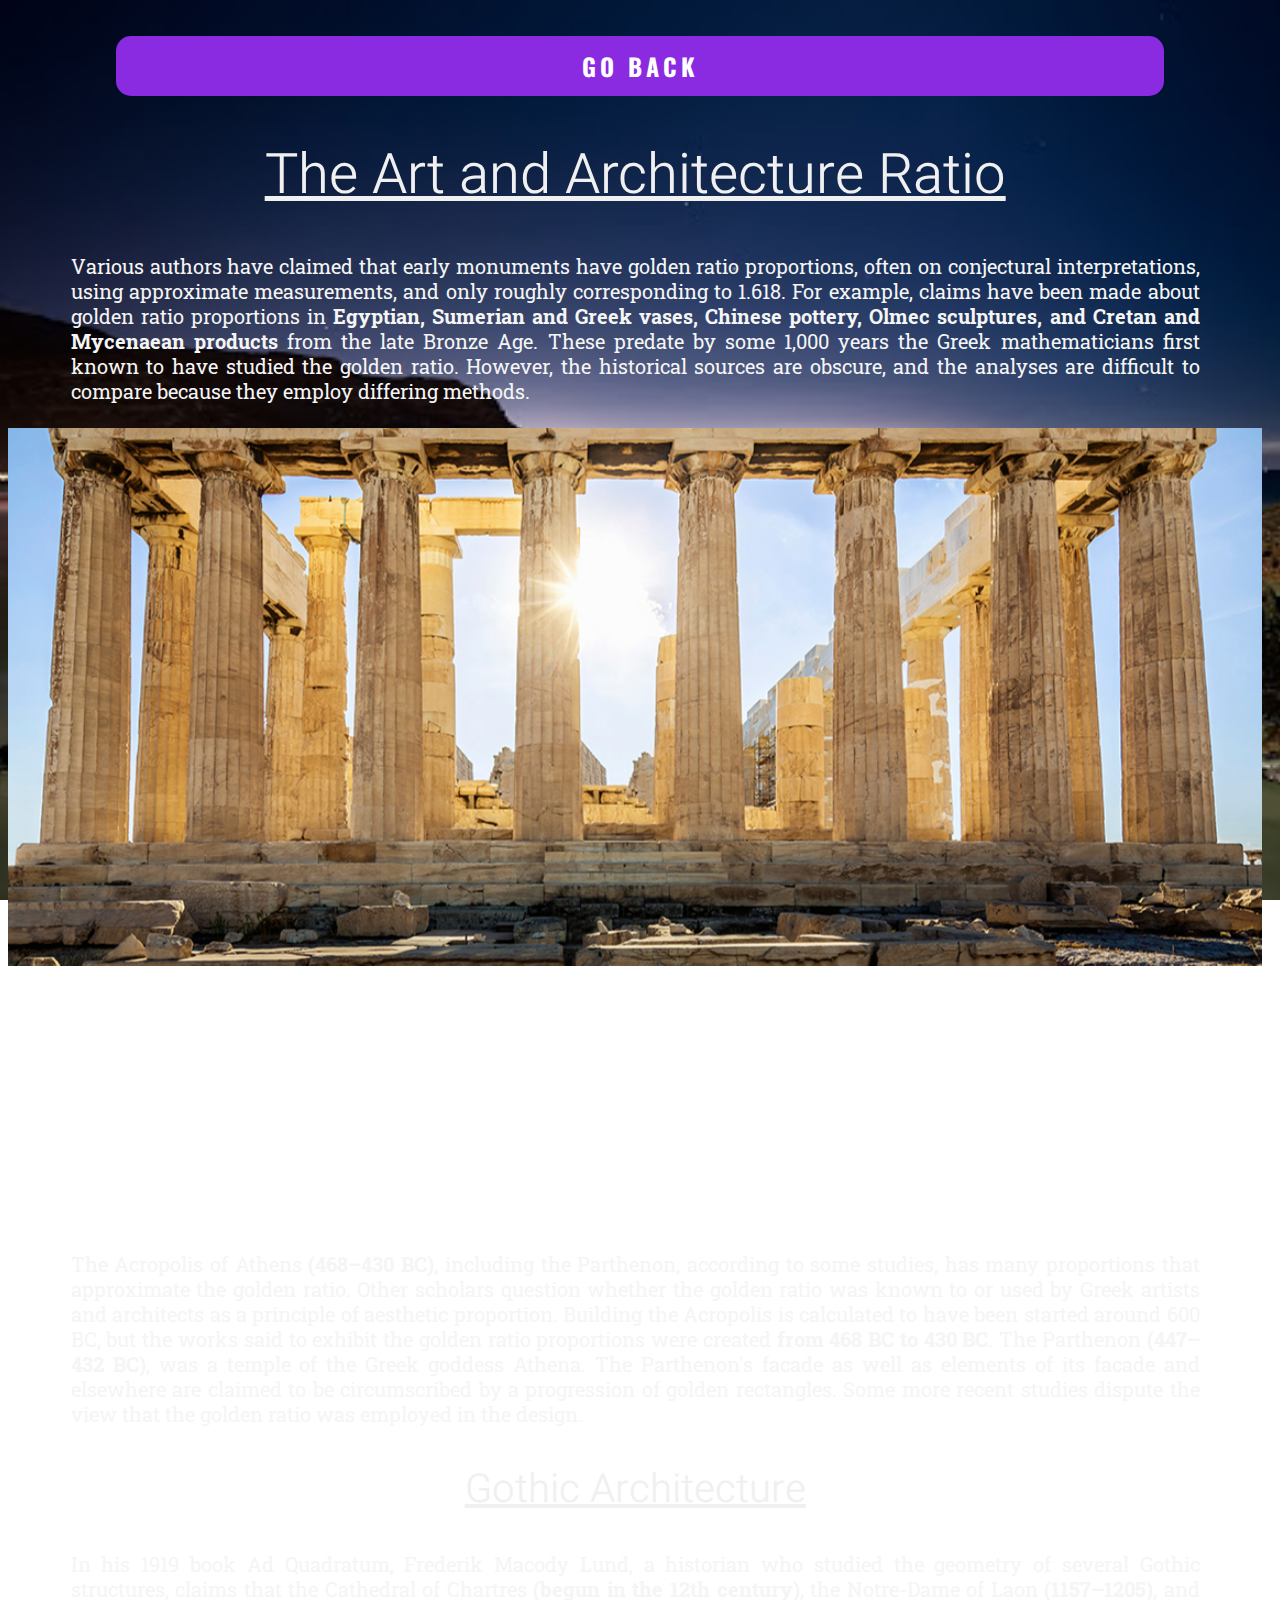
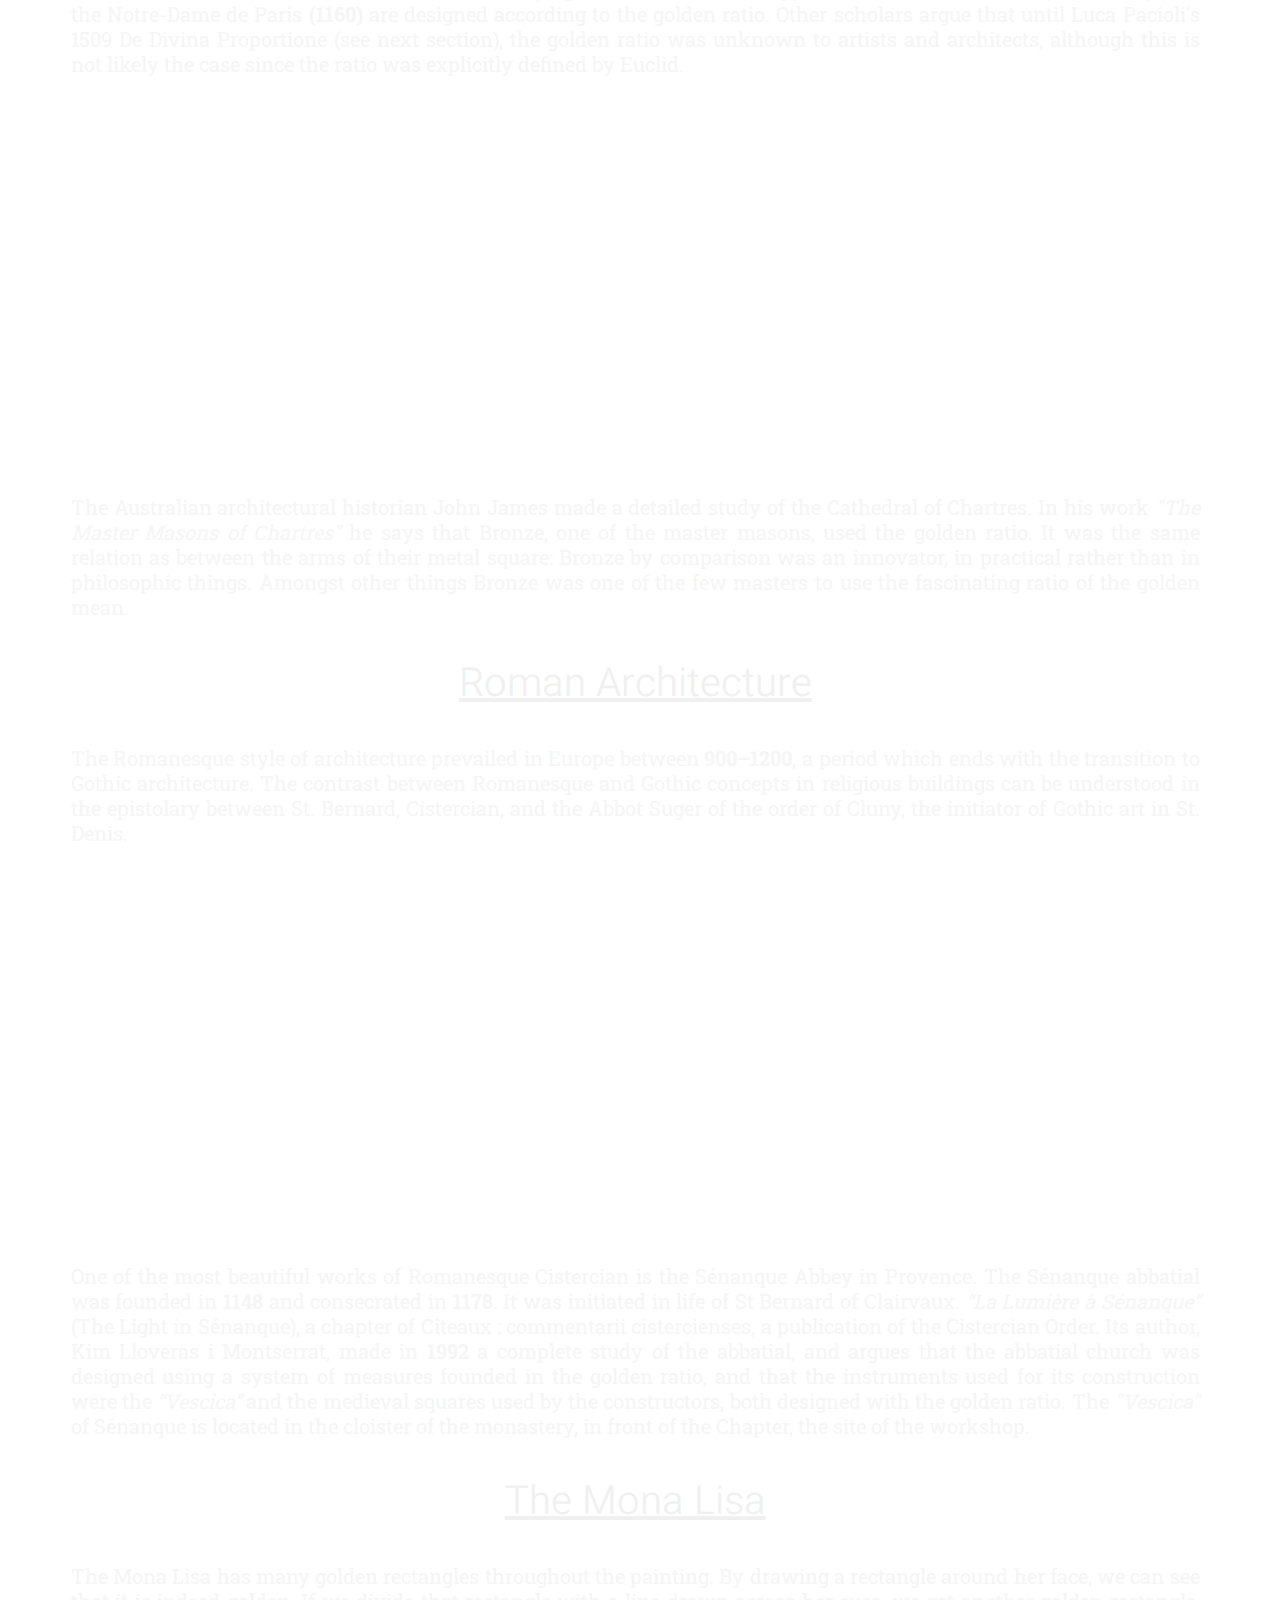
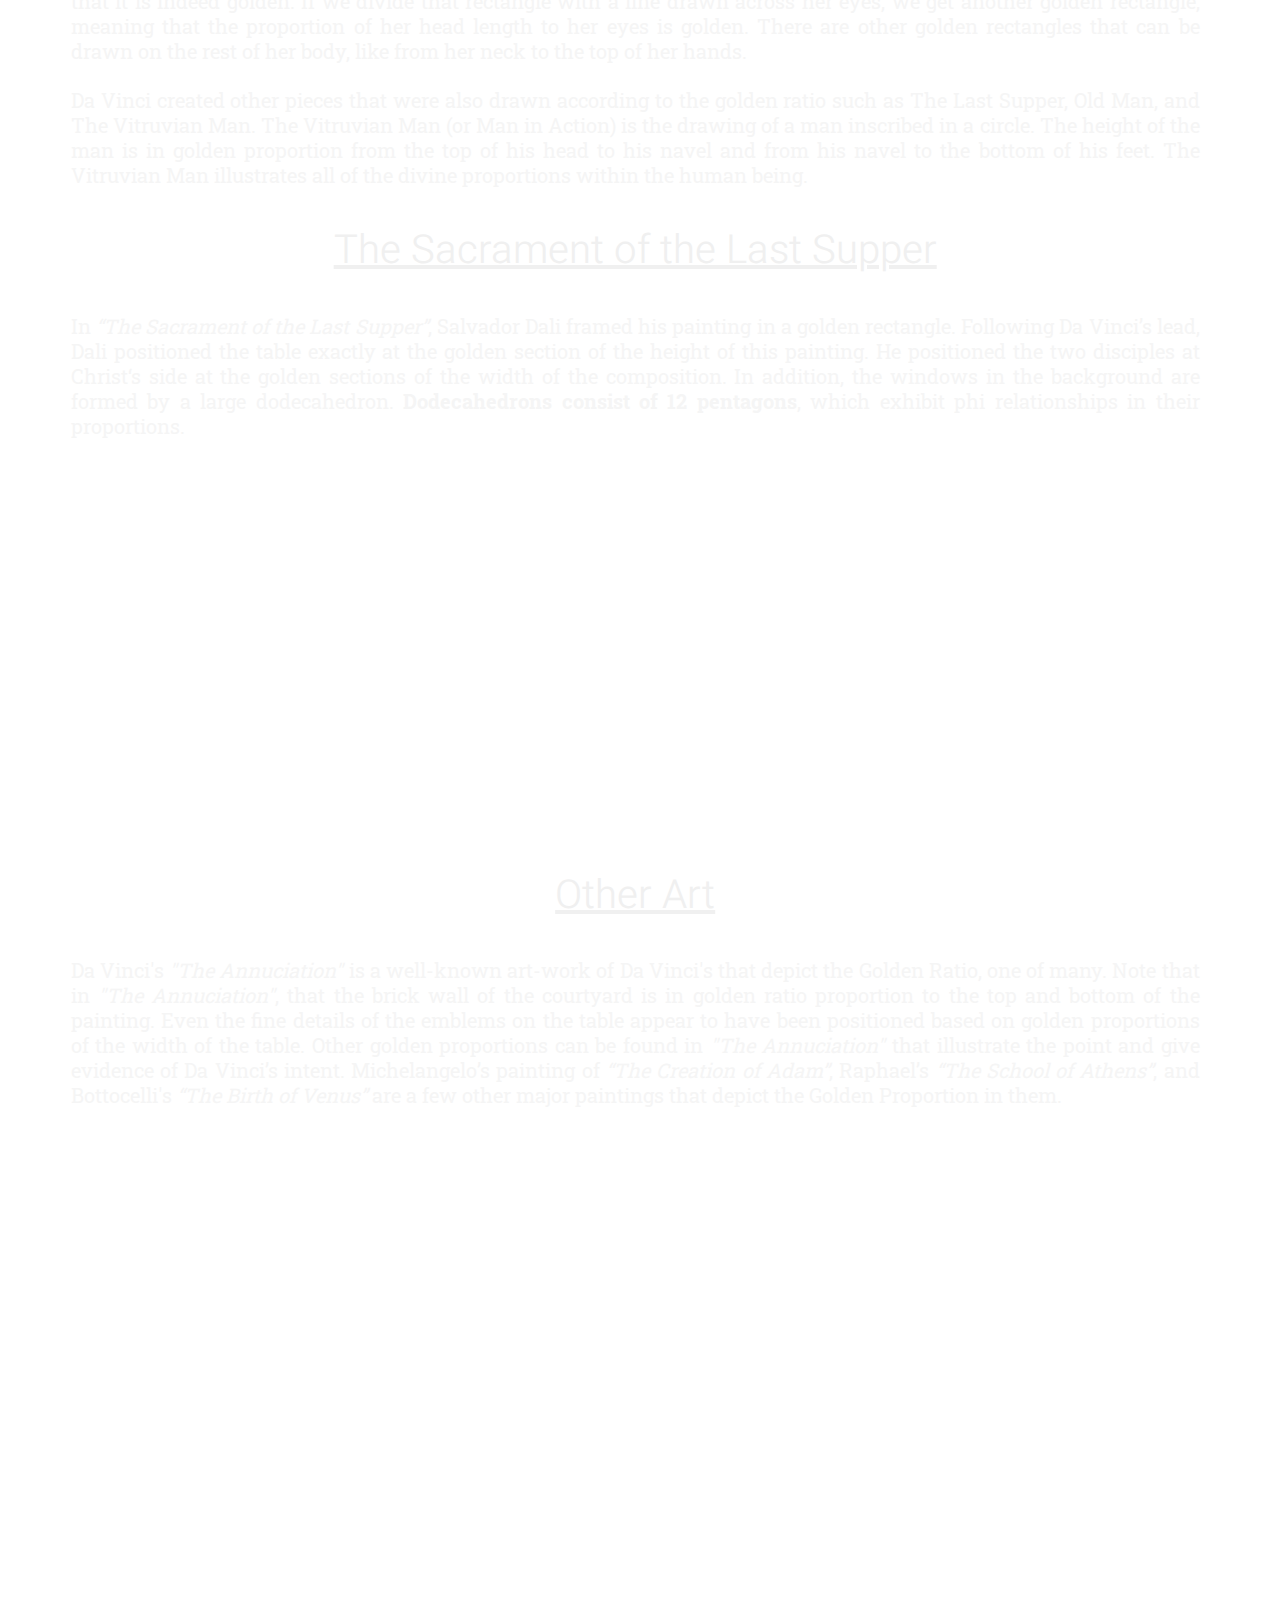
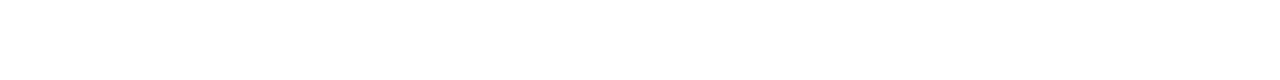
<file: the-art-arc-ratio/index.html>
<!DOCTYPE html>
<html lang="en">
<head>
    <meta charset="UTF-8">
    <meta http-equiv="X-UA-Compatible" content="IE=edge">
    <meta name="viewport" content="width=device-width, initial-scale=1.0">
    <meta name="description" content="golden ratio, phi, art, architecture">
    <title>The Art and Architecture Ratio</title>
    <!-- Importing fonts, linking Scripts and CSS, adding favicon -->
    <link rel="shortcut icon" href="favicon.ico">
    <link rel="stylesheet" href="style.css">
    <script src="https://ajax.googleapis.com/ajax/libs/jquery/1.11.0/jquery.min.js"></script>
    <script src="parallax.min.js"></script>

</head>

<body>
    <!-- GO BACK Button -->
    <a class="btn" href="javascript:window.history.back()">GO BACK</a>

    <!-- Section-1 -->
    <div class="container">
        <h1>The Art and Architecture Ratio</h1>
        <p>Various authors have claimed that early monuments have golden ratio proportions, often on conjectural interpretations, using approximate measurements, and only roughly corresponding to 1.618. For example, claims have been made about golden ratio proportions in <strong>Egyptian, Sumerian and Greek vases, Chinese pottery, Olmec sculptures, and Cretan and Mycenaean products</strong> from the late Bronze Age. These predate by some 1,000 years the Greek mathematicians first known to have studied the golden ratio. However, the historical sources are obscure, and the analyses are difficult to compare because they employ differing methods.</p>

        <!-- Parallax Effect 1 -->
        <div class="parallax-window" data-parallax="scroll" data-z-index="1" data-image-src="img/parthenon.jpg"></div>

        <p>The Acropolis of Athens <strong>(468–430 BC)</strong>, including the Parthenon, according to some studies, has many proportions that approximate the golden ratio. Other scholars question whether the golden ratio was known to or used by Greek artists and architects as a principle of aesthetic proportion. Building the Acropolis is calculated to have been started around 600 BC, but the works said to exhibit the golden ratio proportions were created <strong>from 468 BC to 430 BC</strong>. The Parthenon <strong>(447–432 BC)</strong>, was a temple of the Greek goddess Athena. The Parthenon's facade as well as elements of its facade and elsewhere are claimed to be circumscribed by a progression of golden rectangles. Some more recent studies dispute the view that the golden ratio was employed in the design.</p>
        
        <!-- Section-2 -->
        <h2>Gothic Architecture</h2>
        <p>In his 1919 book Ad Quadratum, Frederik Macody Lund, a historian who studied the geometry of several Gothic structures, claims that the Cathedral of Chartres <strong>(begun in the 12th century)</strong>, the Notre-Dame of Laon <strong>(1157–1205)</strong>, and the Notre-Dame de Paris <strong>(1160)</strong> are designed according to the golden ratio. Other scholars argue that until Luca Pacioli's 1509 De Divina Proportione (see next section), the golden ratio was unknown to artists and architects, although this is not likely the case since the ratio was explicitly defined by Euclid.</p>

        <!-- Parallax Effect 2 -->
        <div class="parallax-window1" data-parallax="scroll" data-z-index="1" data-image-src="img/norte-dame.JPG"></div>

        <p>The Australian architectural historian John James made a detailed study of the Cathedral of Chartres. In his work <em>"The Master Masons of Chartres"</em> he says that Bronze, one of the master masons, used the golden ratio. It was the same relation as between the arms of their metal square: Bronze by comparison was an innovator, in practical rather than in philosophic things. Amongst other things Bronze was one of the few masters to use the fascinating ratio of the golden mean.</p>
        
        <!-- Section-3 -->
        <h2>Roman Architecture</h2>
        <p>The Romanesque style of architecture prevailed in Europe between <strong>900–1200</strong>, a period which ends with the transition to Gothic architecture. The contrast between Romanesque and Gothic concepts in religious buildings can be understood in the epistolary between St. Bernard, Cistercian, and the Abbot Suger of the order of Cluny, the initiator of Gothic art in St. Denis.</p>

        <!-- Parallax Effect 3 -->
        <div class="parallax-window1" data-parallax="scroll" data-z-index="1" data-image-src="img/abbey.jpg"></div>

        <p>One of the most beautiful works of Romanesque Cistercian is the Sénanque Abbey in Provence. The Sénanque abbatial was founded in <strong>1148</strong> and consecrated in <strong>1178</strong>. It was initiated in life of St Bernard of Clairvaux. <em>“La Lumière à Sénanque”</em> (The Light in Sénanque), a chapter of Cîteaux : commentarii cistercienses, a publication of the Cistercian Order. Its author, Kim Lloveras i Montserrat, made in <strong>1992</strong> a complete study of the abbatial, and argues that the abbatial church was designed using a system of measures founded in the golden ratio, and that the instruments used for its construction were the <em>“Vescica”</em> and the medieval squares used by the constructors, both designed with the golden ratio. The <em>"Vescica"</em> of Sénanque is located in the cloister of the monastery, in front of the Chapter, the site of the workshop.</p>
        
        <!-- Section-4 -->
        <h2>The Mona Lisa</h2>

        <p>The Mona Lisa has many golden rectangles throughout the painting. By drawing a rectangle around her face, we can see that it is indeed golden. If we divide that rectangle with a line drawn across her eyes, we get another golden rectangle, meaning that the proportion of her head length to her eyes is golden. There are other golden rectangles that can be drawn on the rest of her body, like from her neck to the top of her hands.</p>
        <!-- Parallax Effect 4 -->
        <div class="parallax-window2" data-parallax="scroll" data-z-index="1" data-image-src="./img/mona-lisa.jpg"></div>

        <p>Da Vinci created other pieces that were also drawn according to the golden ratio such as The Last Supper, Old Man, and The Vitruvian Man. The Vitruvian Man (or Man in Action) is the drawing of a man inscribed in a circle. The height of the man is in golden proportion from the top of his head to his navel and from his navel to the bottom of his feet. The Vitruvian Man illustrates all of the divine proportions within the human being.</p>

        <!-- Section-5 -->
        <h2>The Sacrament of the Last Supper</h2>
        <p>In <em>“The Sacrament of the Last Supper”</em>, Salvador Dali framed his painting in a golden rectangle. Following Da Vinci’s lead, Dali positioned the table exactly at the golden section of the height of this painting. He positioned the two disciples at Christ‘s side at the golden sections of the width of the composition. In addition, the windows in the background are formed by a large dodecahedron. <b>Dodecahedrons consist of 12 pentagons</b>, which exhibit phi relationships in their proportions.</p>

        <!-- Parallax Effect 5 -->
        <div class="parallax-window1" data-parallax="scroll" data-z-index="1" data-image-src="./img/sacr-last-supper.jpg"></div>

        <!-- Section-6 -->
        <h2>Other Art</h2>
        <p>Da Vinci's <em>"The Annuciation"</em> is a well-known art-work of Da Vinci's that depict the Golden Ratio, one of many. Note that in <em>"The Annuciation"</em>, that the brick wall of the courtyard is in golden ratio proportion to the top and bottom of the painting. Even the fine details of the emblems on the table appear to have been positioned based on golden proportions of the width of the table. Other golden proportions can be found in <em>"The Annuciation"</em> that illustrate the point and give evidence of Da Vinci’s intent. Michelangelo’s painting of <em>“The Creation of Adam”</em>, Raphael’s <em>“The School of Athens”</em>, and Bottocelli's <em>“The Birth of Venus”</em> are a few other major paintings that depict the Golden Proportion in them.</p>
        
        <!-- Parallax Effect 6 -->
        <div class="parallax-window3" data-parallax="scroll" data-z-index="1" data-image-src="./img/the-annuciation.JPG"></div>
    </div>
</body>
</html>
</file>
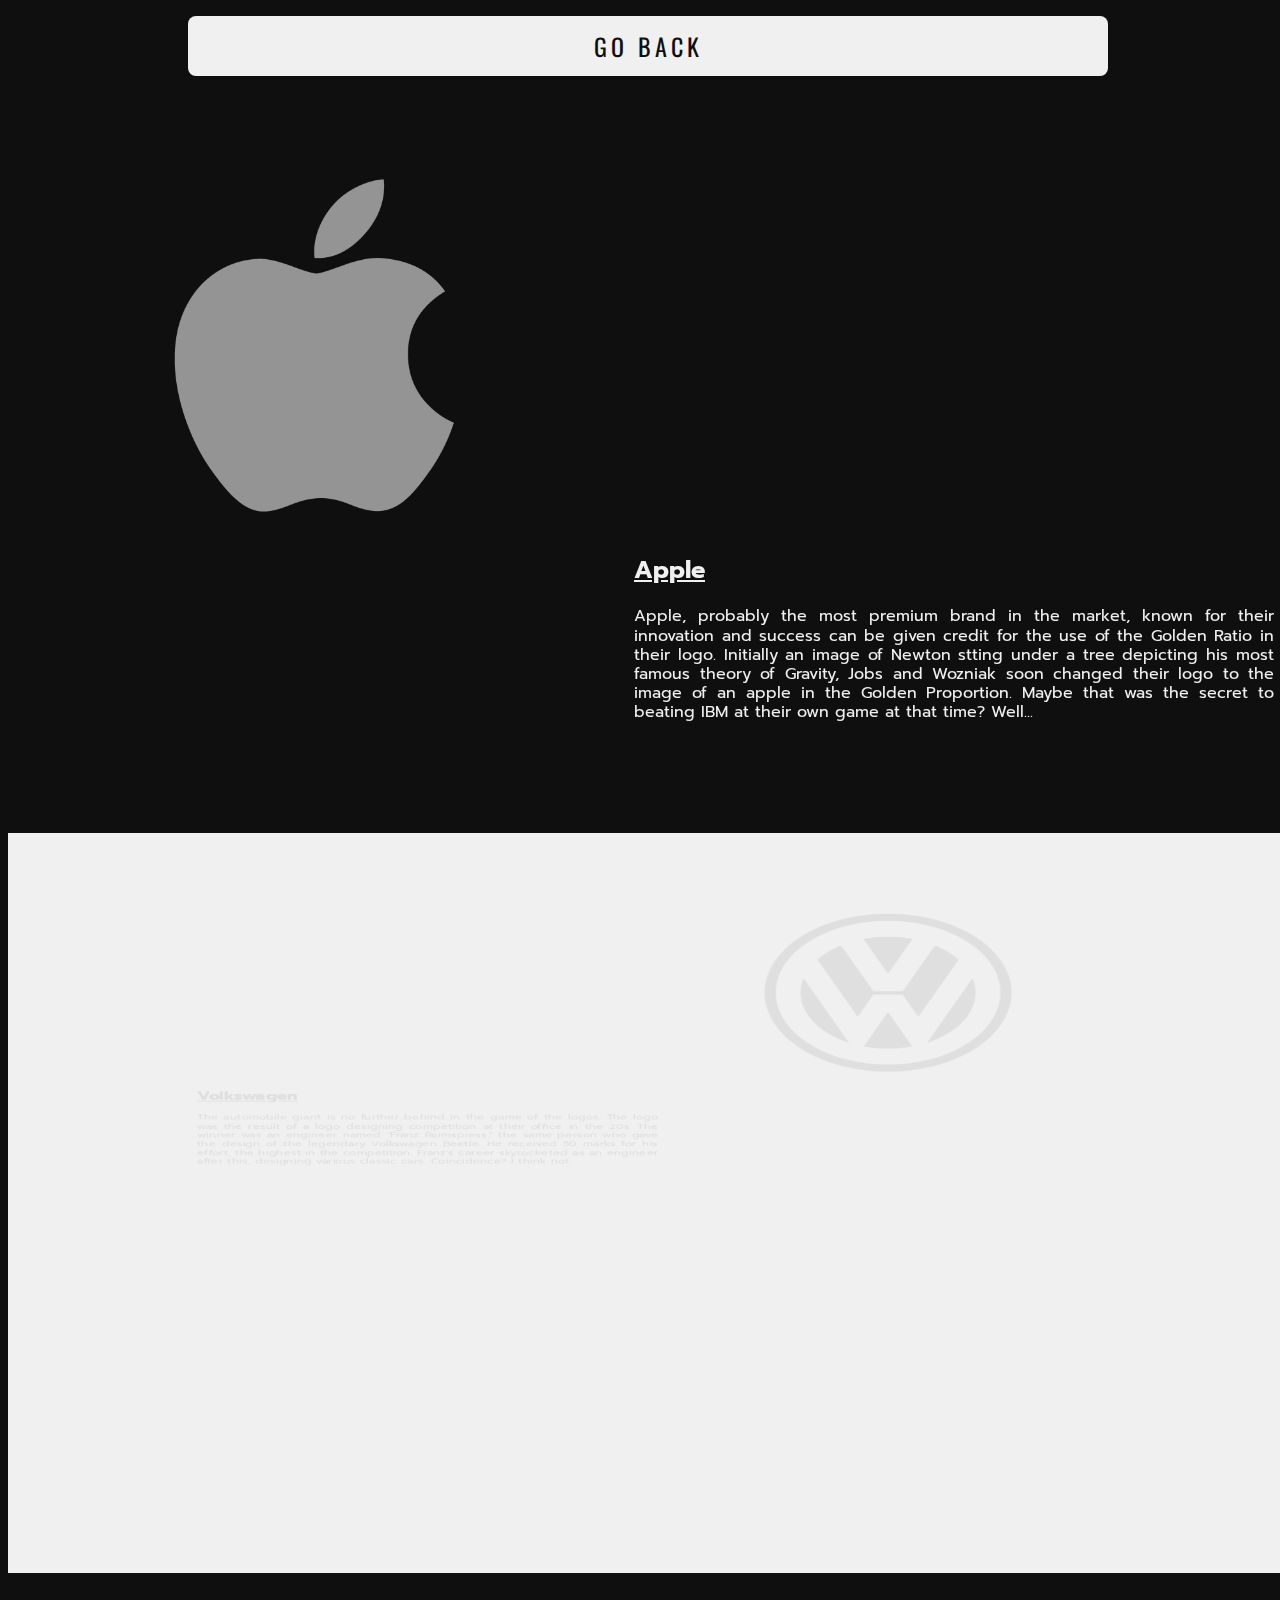
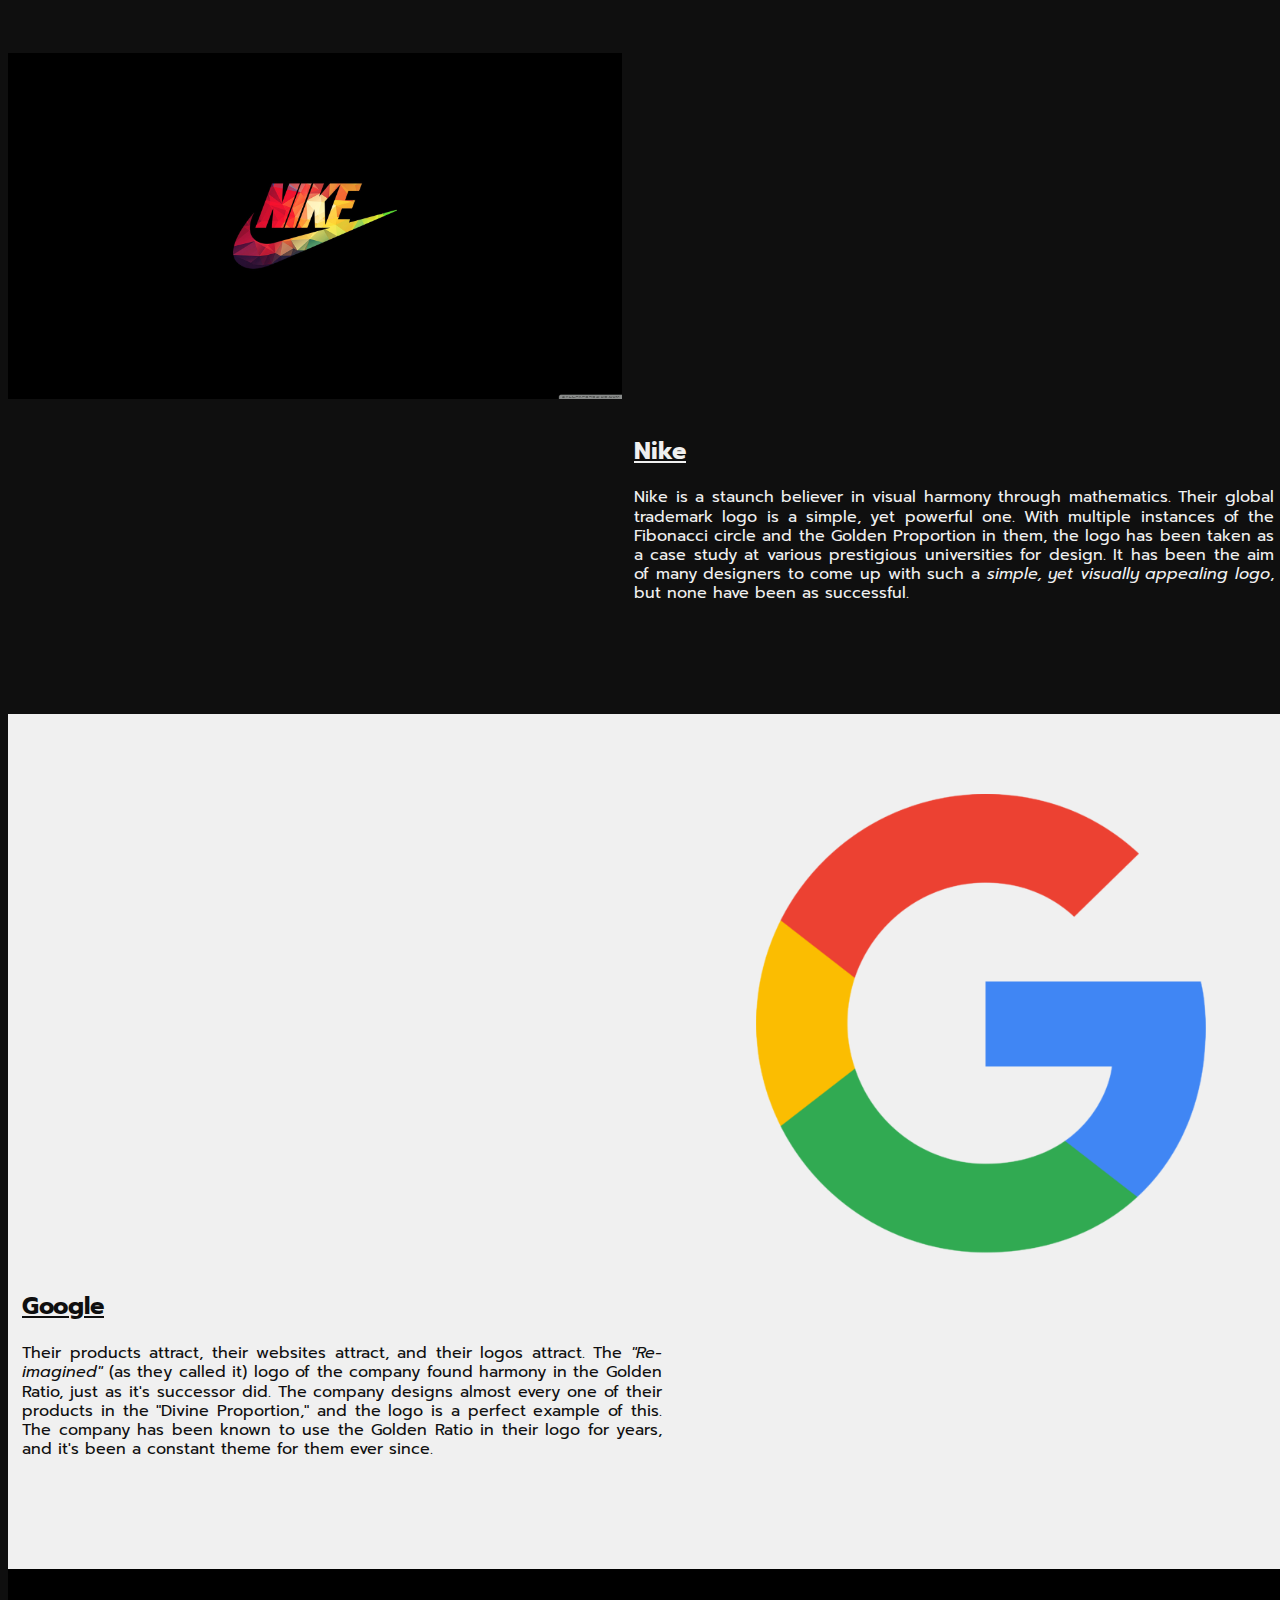
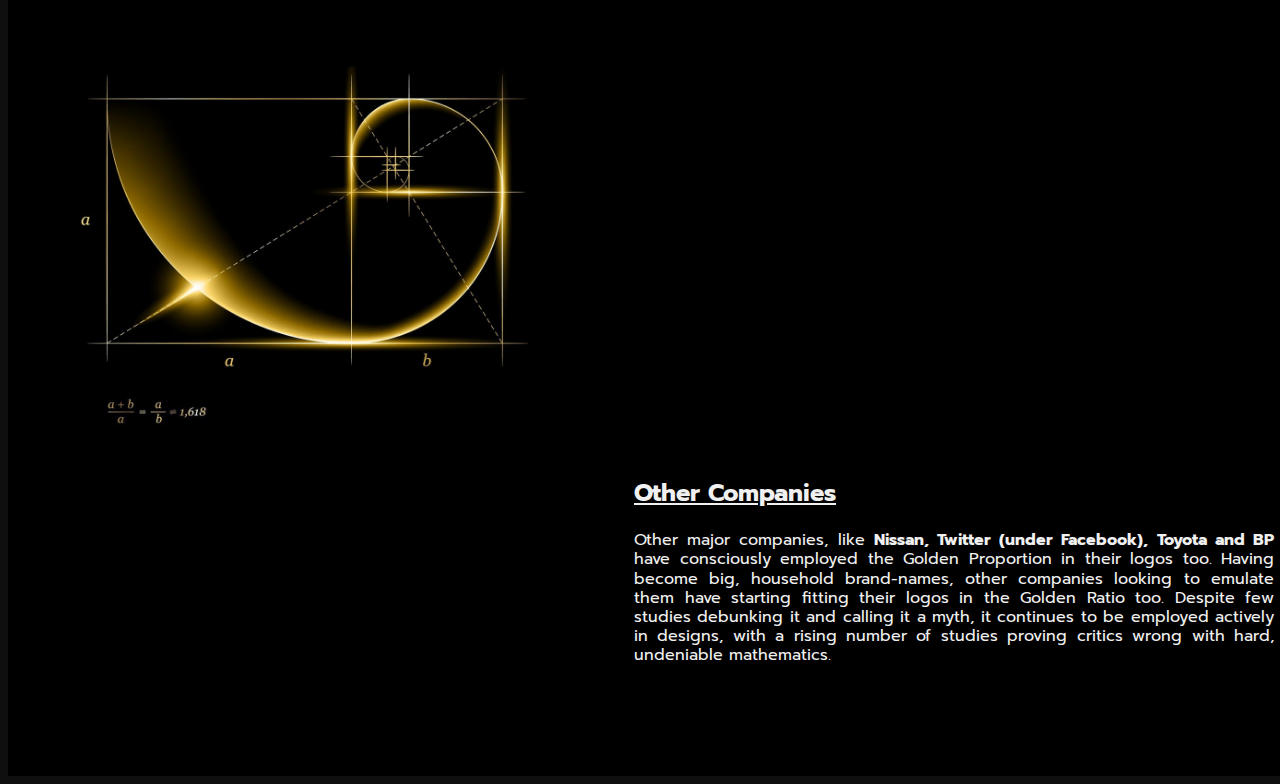
<file: the-attraction-ratio/index.html>
<!DOCTYPE html>
<html lang="en">
<head>
    <title>The Attraction Ratio</title>
    <!-- Importing fonts, linking Scripts and CSS -->
    <meta name="viewport" content="width=device-width, initial-scale=1.0">
    <meta http-equiv="X-UA-Compatible" content="ie=edge">
    <link rel="shortcut icon" href="favicon.ico">
    <link rel="stylesheet" href="style.css">
    <script type="text/javascript" src="http://code.jquery.com/jquery-1.9.1.js"></script>
    <script type="text/javascript" src="jquery.tiltedpage-scroll.js"></script>
    <link href="https://fonts.googleapis.com/css?family=Oswald" rel="stylesheet">
    <link href="https://fonts.googleapis.com/css2?family=Prompt&display=swap" rel="stylesheet">
</head>

<body>
    <!-- GO BACK Button -->
    <a class="btn" href="javascript:window.history.back()">GO BACK</a>

    <div class="main">
        <!-- Tile 1 -->
        <section class="page1">
            <img src="img/apple.png" alt="Apple Logo">
            <div class="text">
                <h2>Apple</h2>
                <p>Apple, probably the most premium brand in the market, known for their innovation and success can be given credit for the use of the Golden Ratio in their logo. Initially an image of Newton stting under a tree depicting his most famous theory of Gravity, Jobs and Wozniak soon changed their logo to the image of an apple in the Golden Proportion. Maybe that was the secret to beating IBM at their own game at that time? Well...</p>
            </div>
        </section>

        <!-- Tile 2 -->
        <section class="page2">
            <img src="img/volkswagen.png" alt="Volkswagen Logo">
            <div class="text">
                <h2>Volkswagen</h2>
                <p>The automobile giant is no further behind in the game of the logos. The logo was the result of a logo designing competition at their office in the 20s. The winner was an engineer named "Franz Reimspiess," the same person who gave the design of the legendary Volkswagen Beetle. He received 50 marks for his effort, the highest in the competition. Franz's career skyrocketed as an engineer after this, designing various classic cars. Coincidence? I think not.</p>
            </div>
        </section>

        <!-- Tile 3 -->
        <section class="page1">
            <img src="img/nike.jpg" alt="Nike logo">
            <div class="text">
                <h2>Nike</h2>
                <p>Nike is a staunch believer in visual harmony through mathematics. Their global trademark logo is a simple, yet powerful one. With multiple instances of the Fibonacci circle and the Golden Proportion in them, the logo has been taken as a case study at various prestigious universities for design. It has been the aim of many designers to come up with such a <em>simple, yet visually appealing logo</em>, but none have been as successful.</p>
            </div>
        </section>

        <!-- Tile 4 -->
        <section class="page2">
            <img src="img/google.png" alt="Google Logo">
            <div class="text">
                <h2>Google</h2>
                <p>Their products attract, their websites attract, and their logos attract. The <em>"Re-imagined"</em> (as they called it) logo of the company found harmony in the Golden Ratio, just as it's successor did. The company designs almost every one of their products in the "Divine Proportion," and the logo is a perfect example of this. The company has been known to use the Golden Ratio in their logo for years, and it's been a constant theme for them ever since.</p>
            </div>
        </section>

        <!-- Tile 5 -->
        <section class="page1" style="background:#000">
            <img src="img/golden.jpg" alt="Golden Ratio Tile">
            <div class="text">
                <h2>Other Companies</h2>
                <p>Other major companies, like <b>Nissan, Twitter (under Facebook), Toyota and BP</b> have consciously employed the Golden Proportion in their logos too. Having become big, household brand-names, other companies looking to emulate them have starting fitting their logos in the Golden Ratio too. Despite few studies debunking it and calling it a myth, it continues to be employed actively in designs, with a rising number of studies proving critics wrong with hard, undeniable mathematics.</p>
            </div>
        </section>
    </div>

    <!-- Tilting effect -->
    <script>
        $(".main").tiltedpage_scroll({
            sectionContainer: "> section",
            angle: 60,                       // Angle of the tilted section. The default value is 50 degrees.
            opacity: true,                   // You can toggle the opacity effect with this option. The default value is true
            scale: true,                     // You can toggle the scaling effect here as well. The default value is true.
            outAnimation: true               // You can toggle the animation effect here as well. The default value is true
        });
    </script>
</body>
</html>
</file>
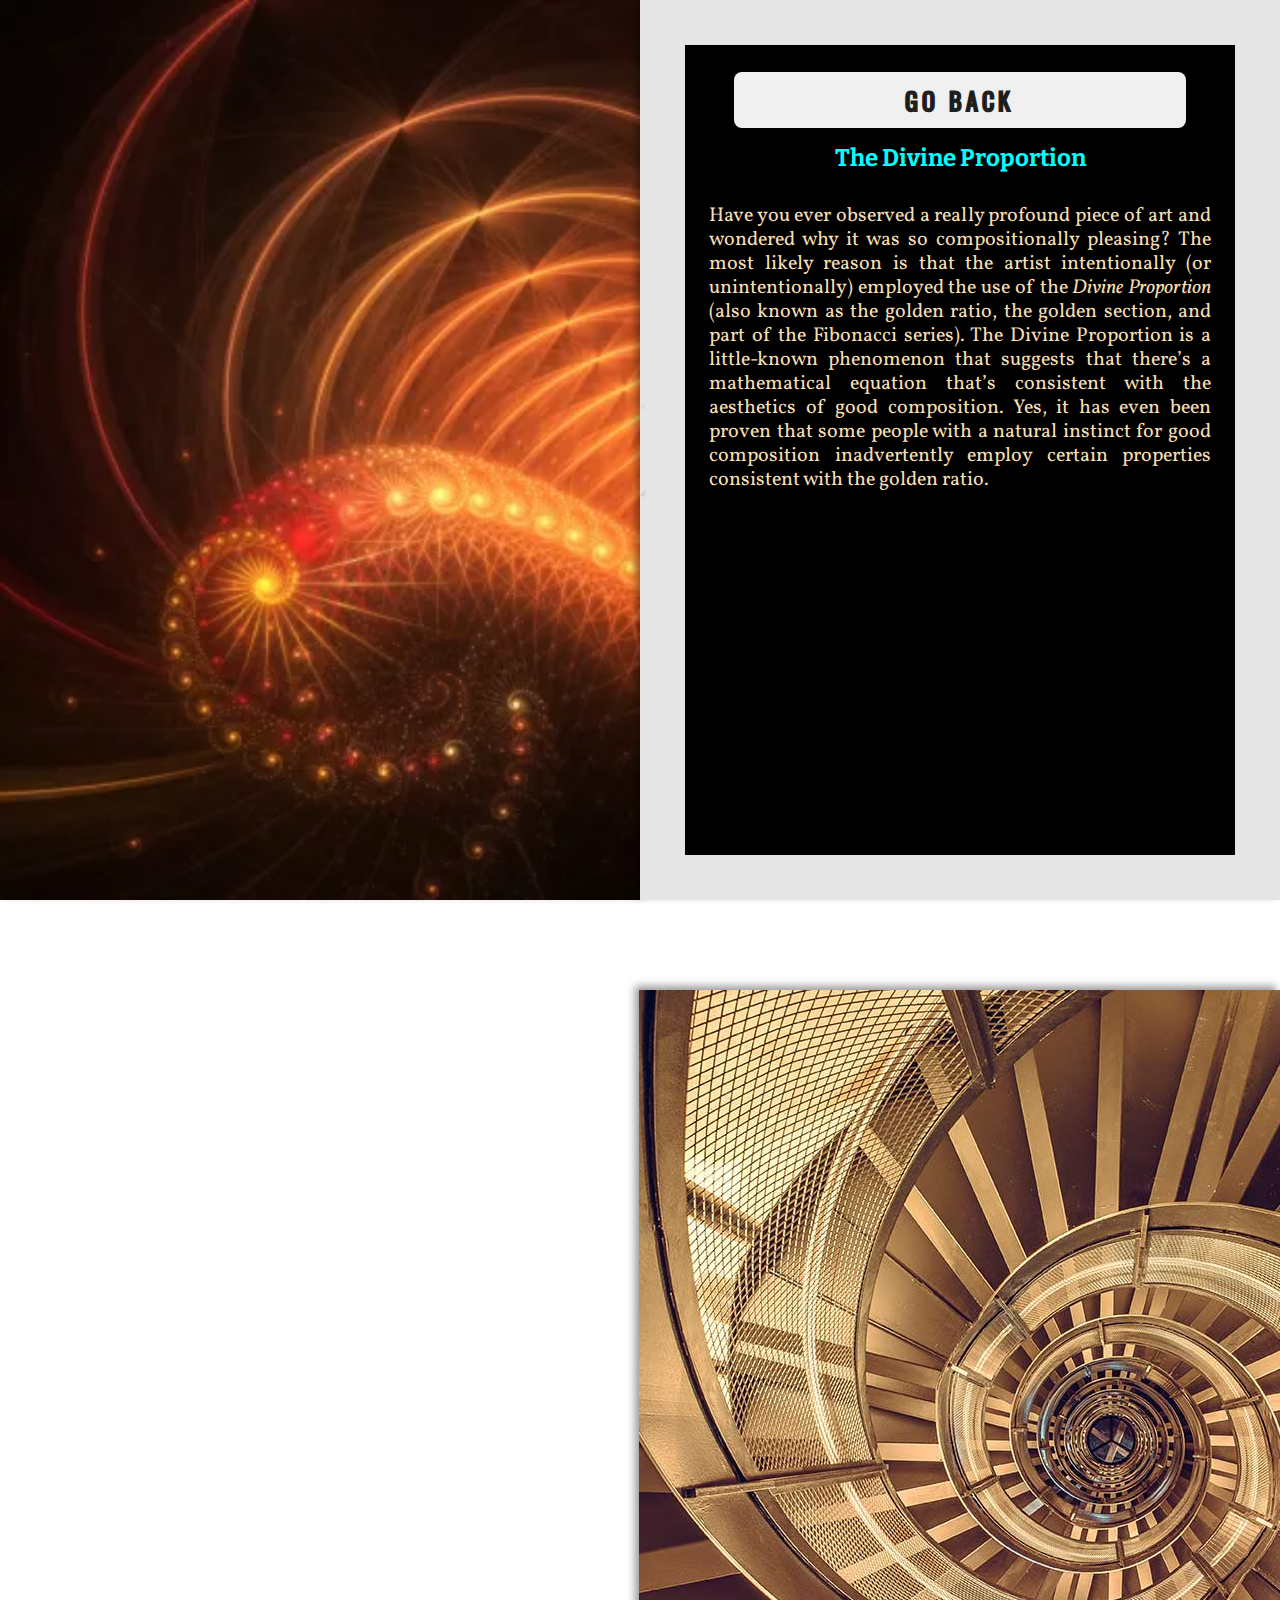
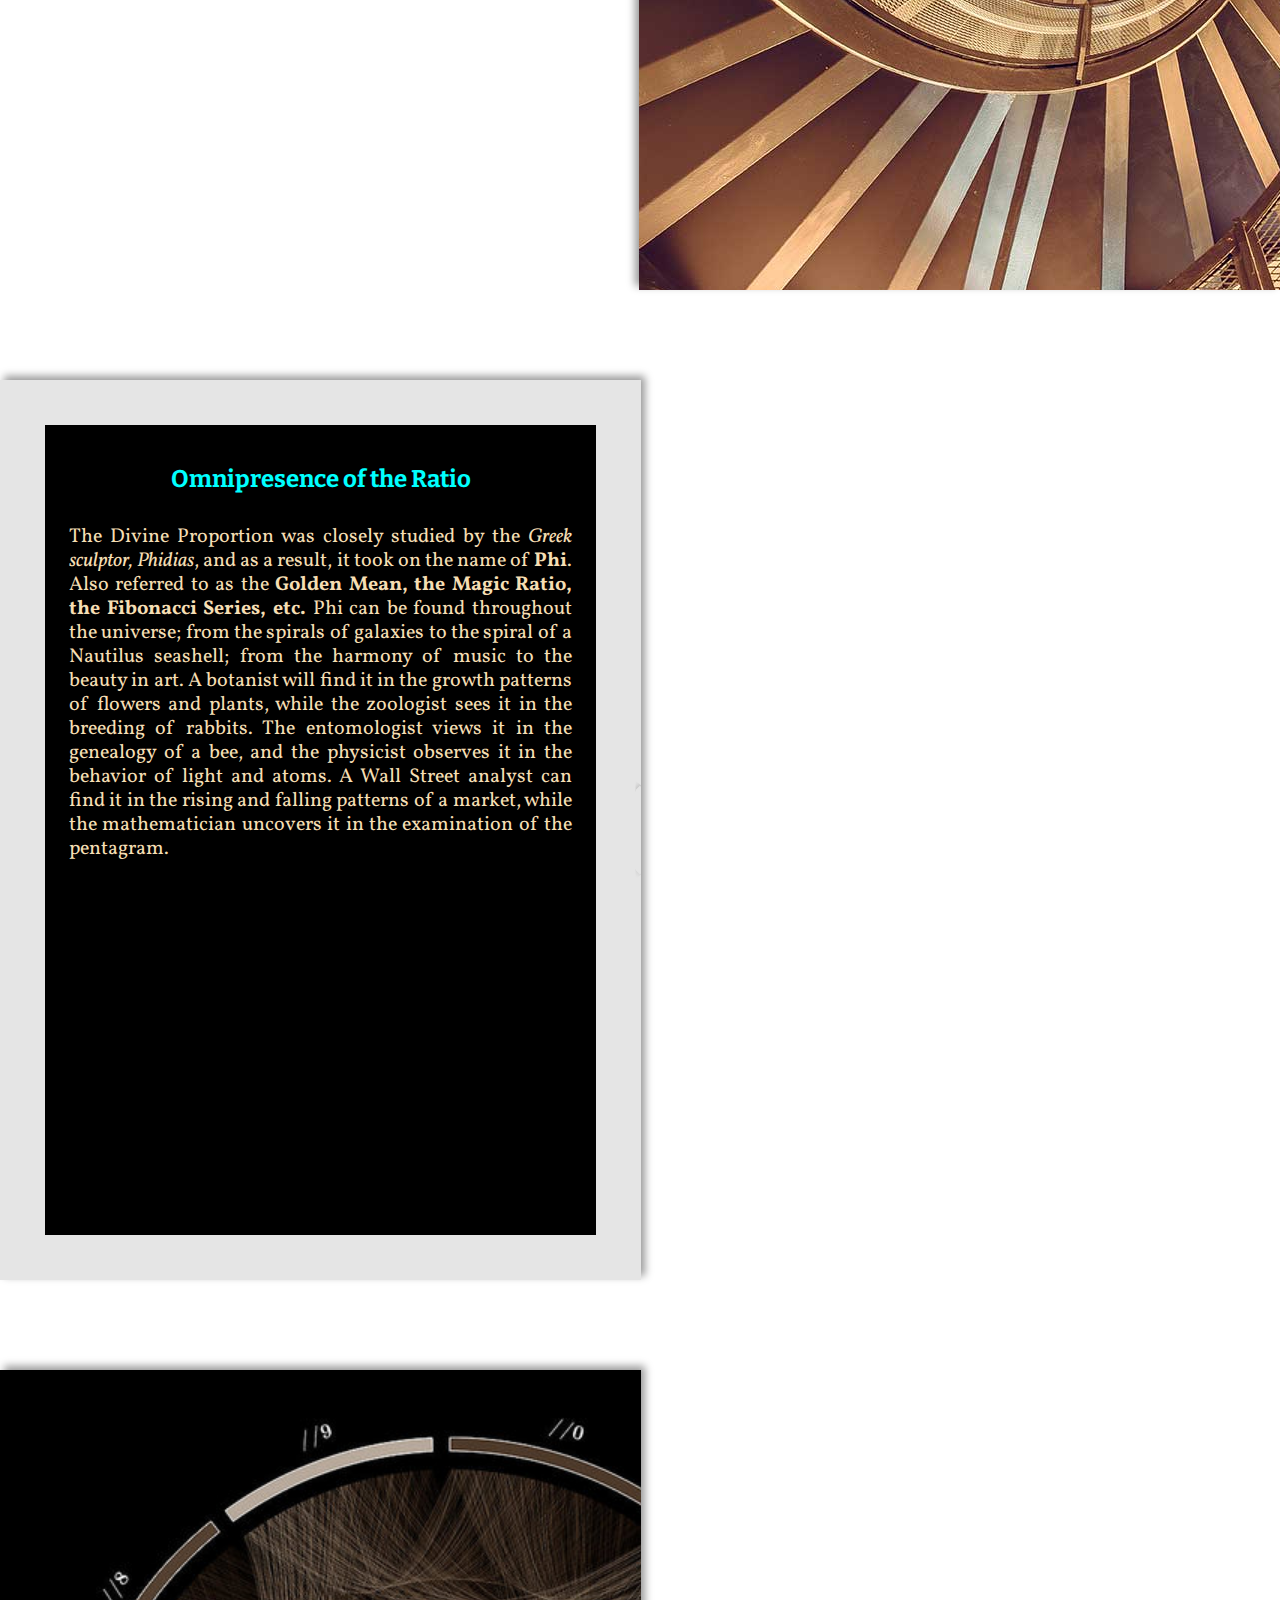
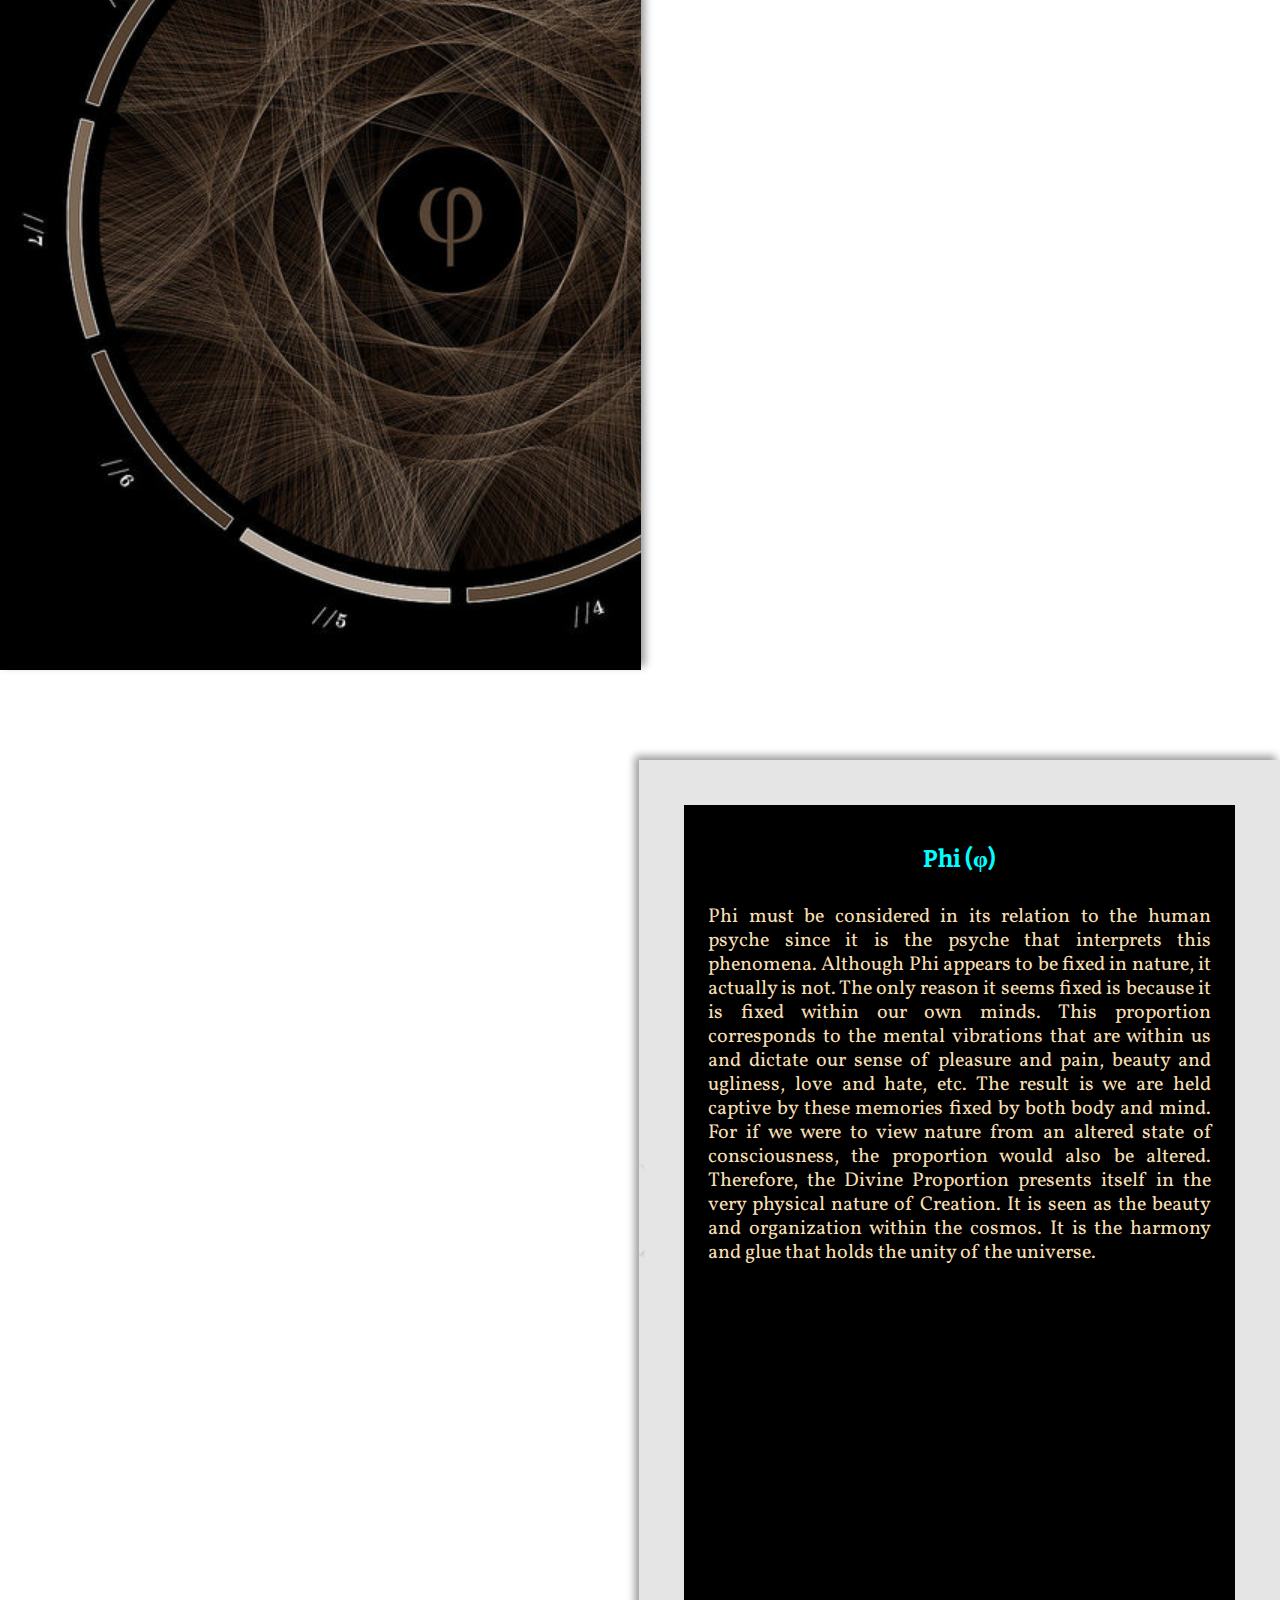
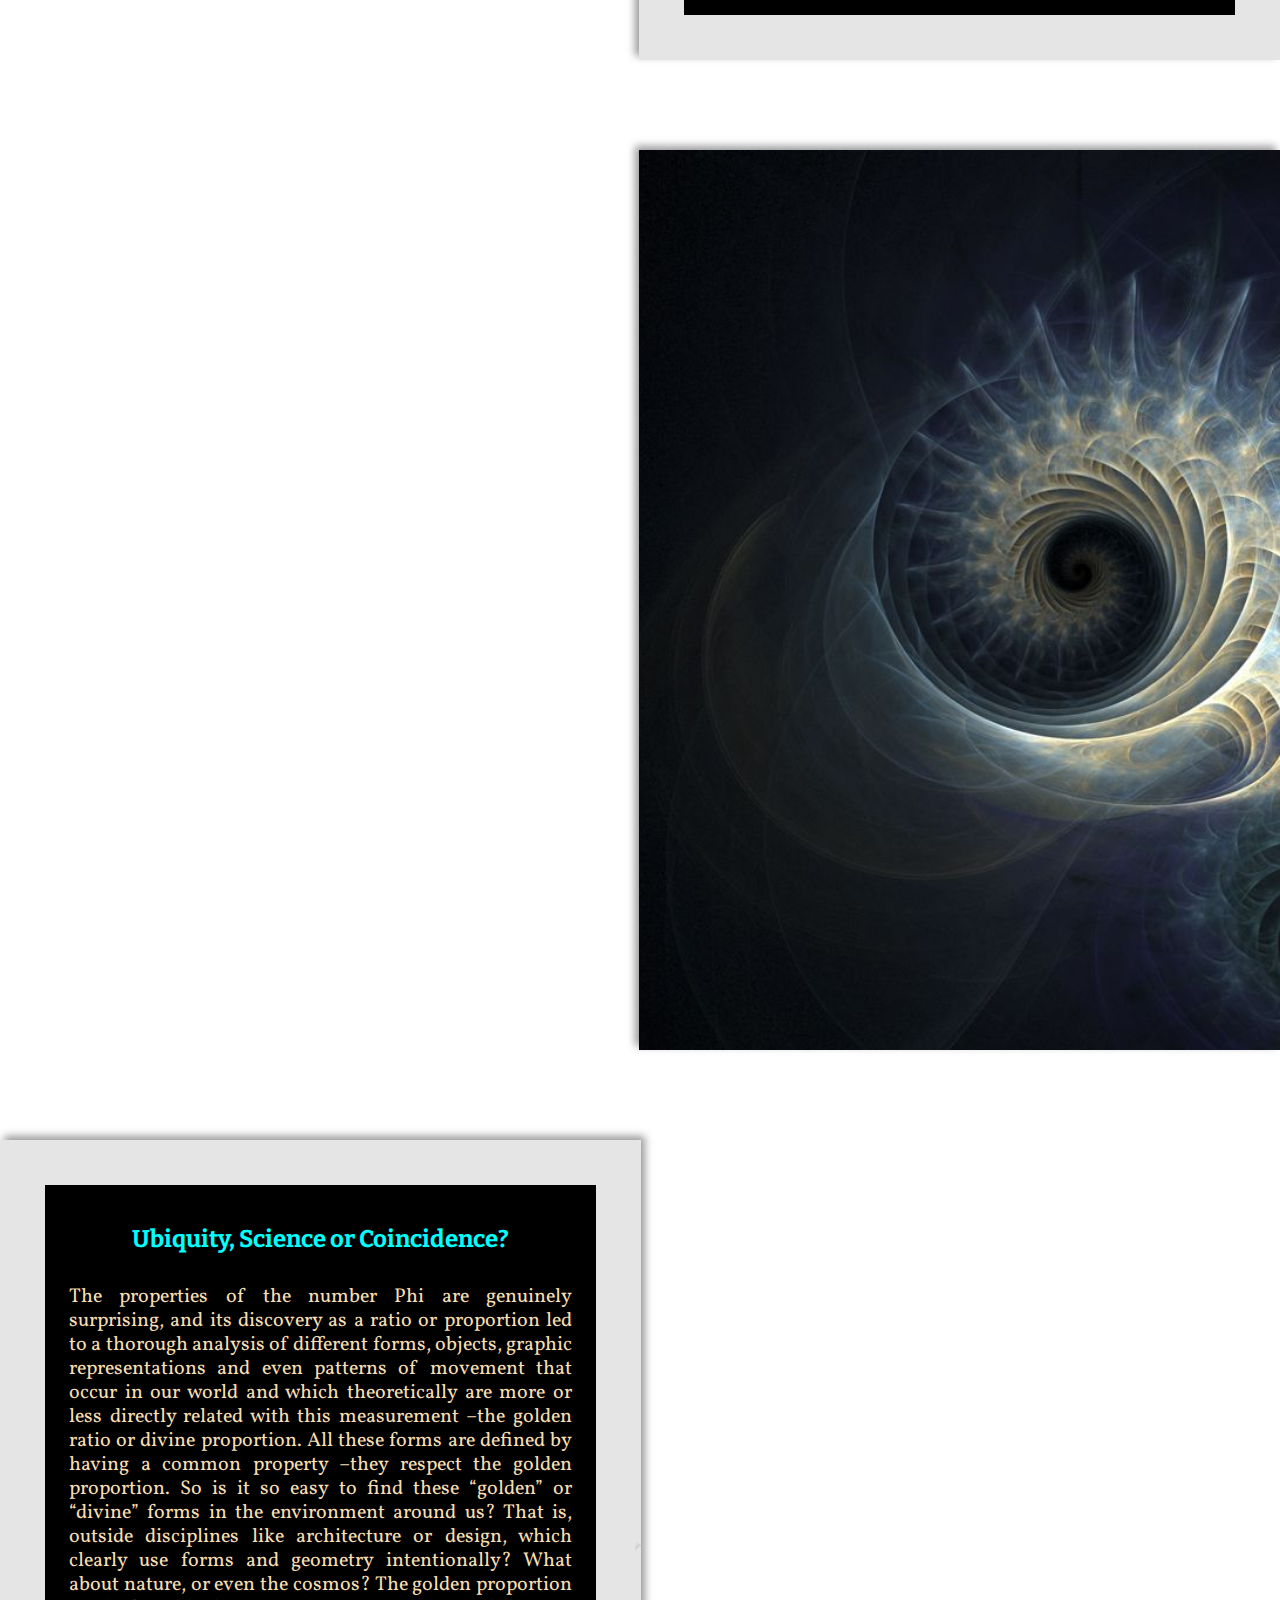
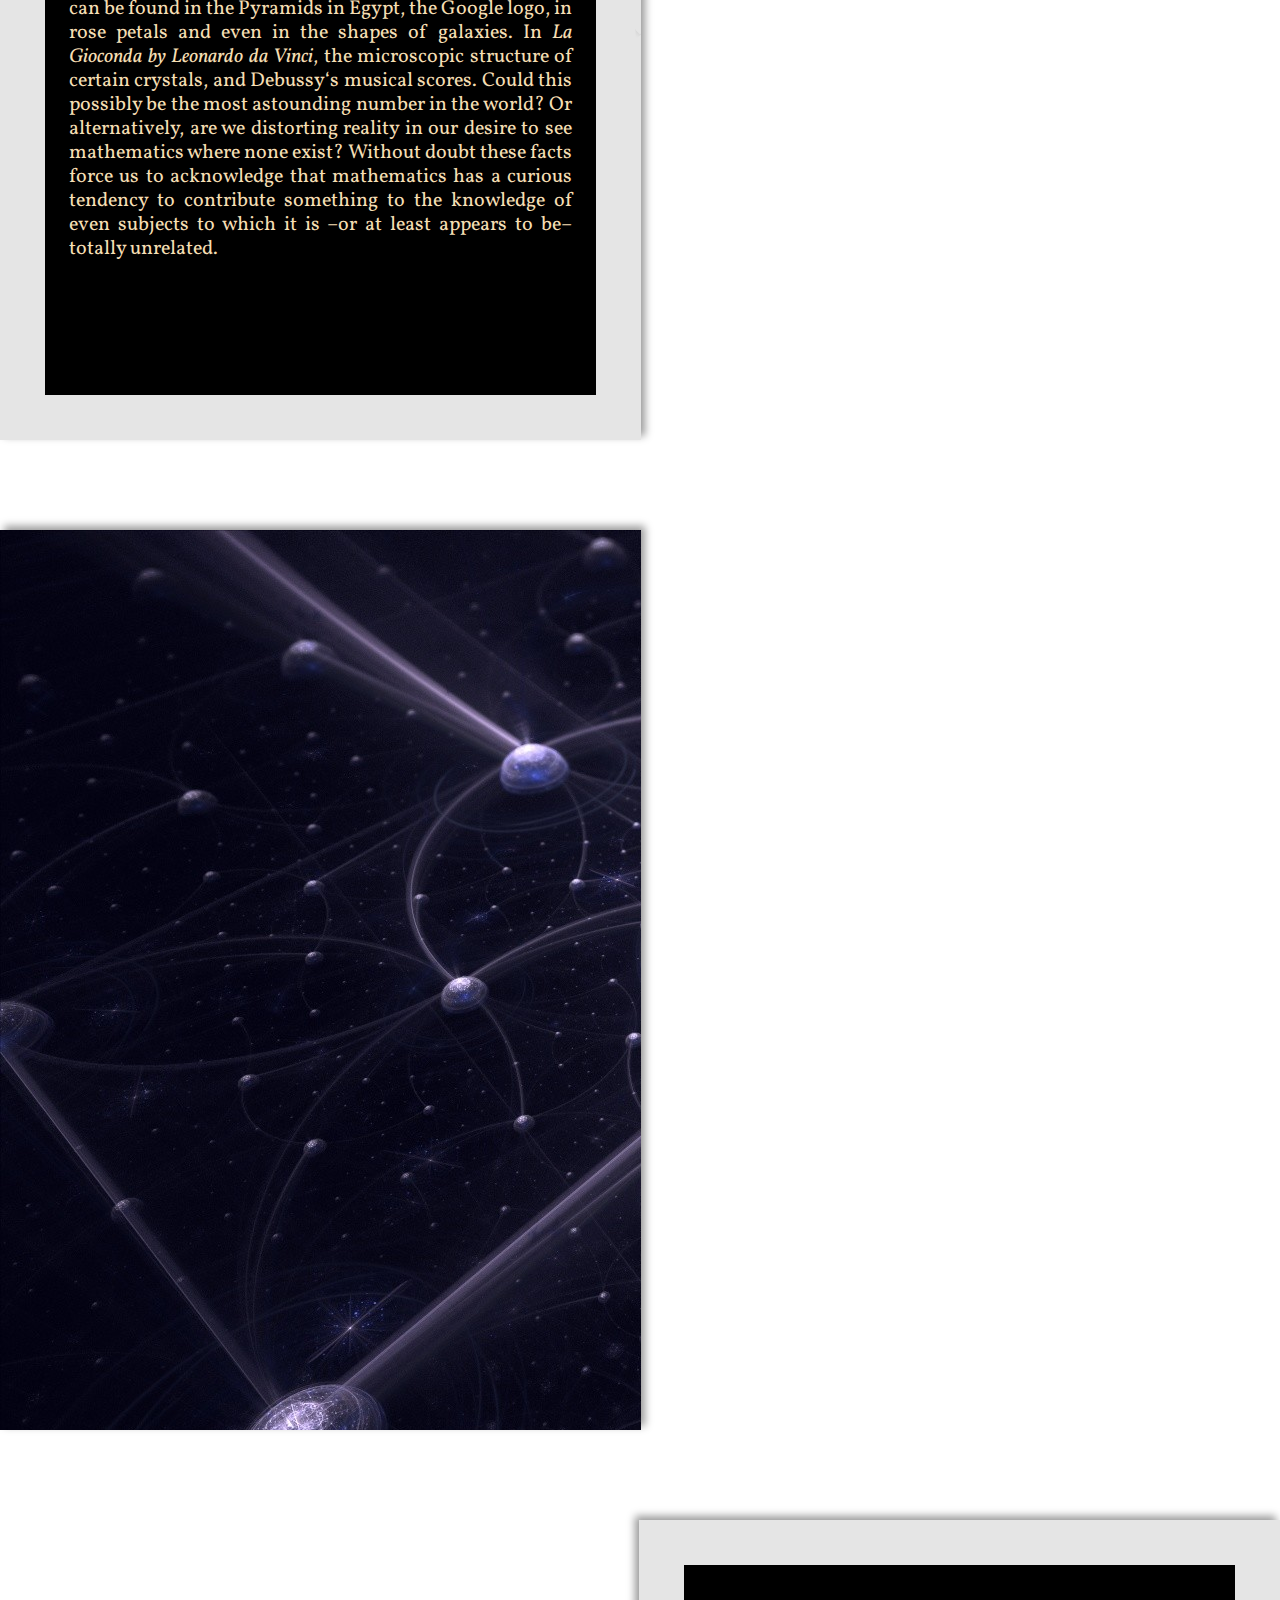
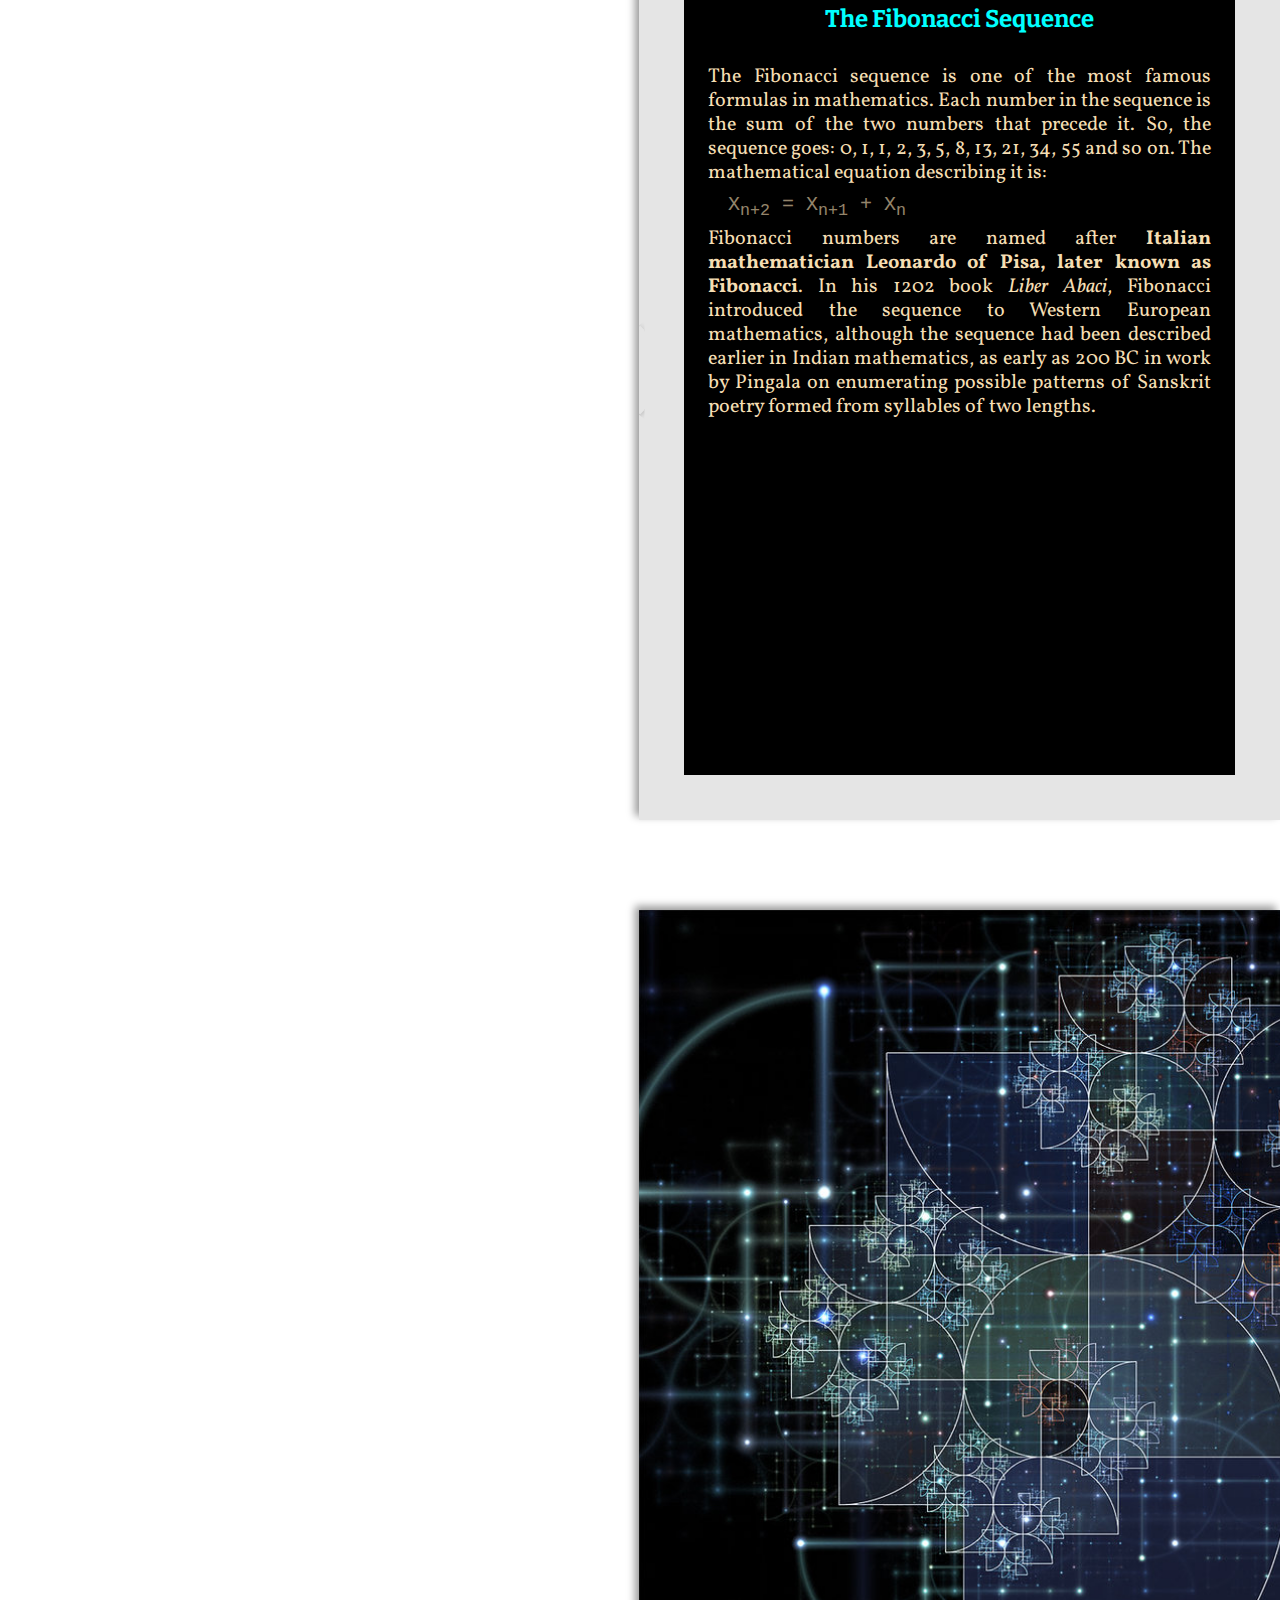
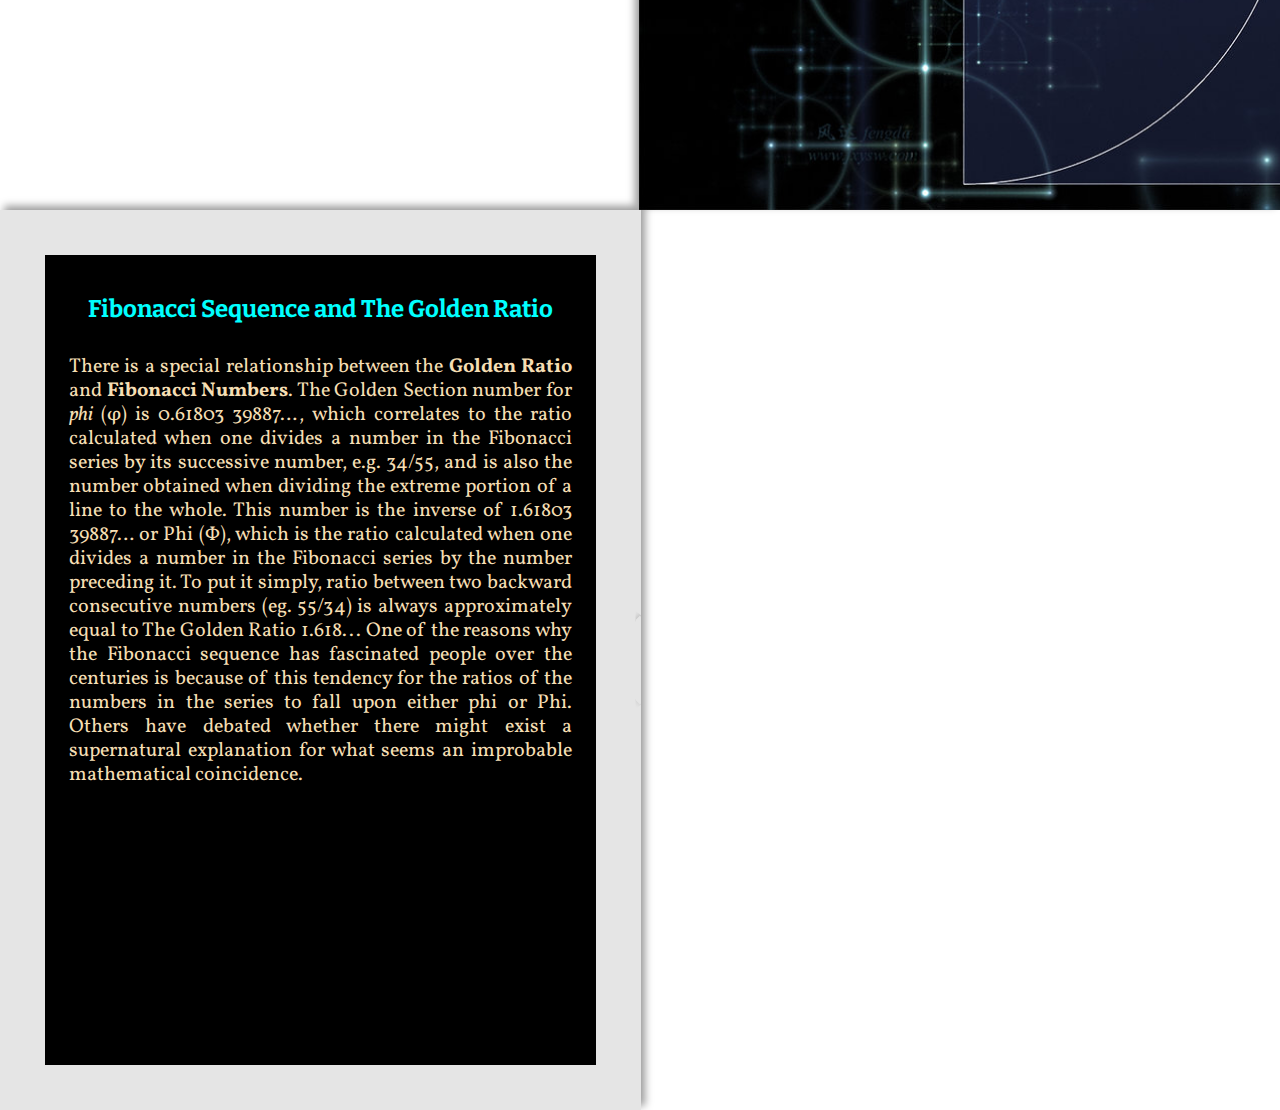
<file: the-divine-ratio/index.html>
<!DOCTYPE html>
<html lang="en">
<head>
    <meta charset="UTF-8">
    <meta http-equiv="X-UA-Compatible" content="IE=edge">
    <meta name="viewport" content="width=device-width, initial-scale=1.0">
    <title>The Divine Ratio</title>
    <link rel="shortcut icon" href="favicon.ico">
    <link rel="stylesheet" href="style.css">
</head>
<body>
    <ratio>
        <figure>
            <!-- First Image Content -->
            <img src='img/sec1.JPG' alt />
        </figure>
        <section>
            <!-- GO BACK Button -->
            <div class="box">
                <a class="btn" href="javascript:window.history.back()">GO BACK</a>
                <!-- First Page Content -->
                <h2>The Divine Proportion</h2>
                <p>Have you ever observed a really profound piece of art and wondered why it was so compositionally pleasing? The most likely reason is that the artist intentionally (or unintentionally) employed the use of the <em>Divine Proportion</em> (also known as the golden ratio, the golden section, and part of the Fibonacci series). The Divine Proportion is a little-known phenomenon that suggests that there’s a mathematical equation that’s consistent with the aesthetics of good composition. Yes, it has even been proven that some people with a natural instinct for good composition inadvertently employ certain properties consistent with the golden ratio.</p>
            </div>
        </section>
        <!-- Second Image Content -->
        <figure>
            <img src='img/stairs.jpeg' alt />
        </figure>
        <section>
            <div class="box">
                <!-- Second Page Content -->
                <h2>Omnipresence of the Ratio</h2>
                <p>The Divine Proportion was closely studied by the <em>Greek sculptor, Phidias</em>, and as a result, it took on the name of <b>Phi</b>. Also referred to as the <b>Golden Mean, the Magic Ratio, the Fibonacci Series, etc.</b> Phi can be found throughout the universe; from the spirals of galaxies to the spiral of a Nautilus seashell; from the harmony of music to the beauty in art. A botanist will find it in the growth patterns of flowers and plants, while the zoologist sees it in the breeding of rabbits. The entomologist views it in the genealogy of a bee, and the physicist observes it in the behavior of light and atoms. A Wall Street analyst can find it in the rising and falling patterns of a market, while the mathematician uncovers it in the examination of the pentagram.</p>
            </div>
        </section>
        <!-- Third Image Content -->
        <figure>
            <img src='img/phi.jpg' alt />
        </figure>
        <section>
            <div class="box1">
                <!-- Third Page Content -->
                <h2>Phi (φ)</h2>
                <p>Phi must be considered in its relation to the human psyche since it is the psyche that interprets this phenomena. Although Phi appears to be fixed in nature, it actually is not. The only reason it seems fixed is because it is fixed within our own minds. This proportion corresponds to the mental vibrations that are within us and dictate our sense of pleasure and pain, beauty and ugliness, love and hate, etc. The result is we are held captive by these memories fixed by both body and mind. For if we were to view nature from an altered state of consciousness, the proportion would also be altered. Therefore, the Divine Proportion presents itself in the very physical nature of Creation. It is seen as the beauty and organization within the cosmos. It is the harmony and glue that holds the unity of the universe.</p>
            </div>
        </section>
        <!-- Fourth Image Content -->
        <figure>
            <img src='img/science.jpg' alt />
        </figure>
        <section>
            <div class="box2">
                <!-- Fourth Page Content -->
                <h2>Ubiquity, Science or Coincidence?</h2>
                <p>The properties of the number Phi are genuinely surprising, and its discovery as a ratio or proportion led to a thorough analysis of different forms, objects, graphic representations and even patterns of movement that occur in our world and which theoretically are more or less directly related with this measurement –the golden ratio or divine proportion. All these forms are defined by having a common property –they respect the golden proportion. So is it so easy to find these “golden” or “divine” forms in the environment around us? That is, outside disciplines like architecture or design, which clearly use forms and geometry intentionally? What about nature, or even the cosmos? The golden proportion can be found in the Pyramids in Egypt, the Google logo, in rose petals and even in the shapes of galaxies. In <em>La Gioconda by Leonardo da Vinci</em>, the microscopic structure of certain crystals, and Debussy‘s musical scores. Could this possibly be the most astounding number in the world? Or alternatively, are we distorting reality in our desire to see mathematics where none exist? Without doubt these facts force us to acknowledge that mathematics has a curious tendency to contribute something to the knowledge of even subjects to which it is –or at least appears to be– totally unrelated.</p>
            </div>
        </section>
        <!-- Fifth Image Content -->
        <figure>
            <img src='img/fibonacci.jpg' alt="">
        </figure>
        <section>
            <div class="box">
                <!-- Fifth Page Content -->
                <h2>The Fibonacci Sequence</h2>
                <p>The Fibonacci sequence is one of the most famous formulas in mathematics. Each number in the sequence is the sum of the two numbers that precede it. So, the sequence goes: 0, 1, 1, 2, 3, 5, 8, 13, 21, 34, 55 and so on. The mathematical equation describing it is: <br><samp>X<sub>n+2</sub> = X<sub>n+1</sub> + X<sub>n</sub></samp><br> Fibonacci numbers are named after <strong>Italian mathematician Leonardo of Pisa, later known as Fibonacci</strong>. In his 1202 book <em>Liber Abaci</em>, Fibonacci introduced the sequence to Western European mathematics, although the sequence had been described earlier in Indian mathematics, as early as 200 BC in work by Pingala on enumerating possible patterns of Sanskrit poetry formed from syllables of two lengths.</p>
            </div>
        </section>
        <!-- Sixth Image Content -->
        <figure>
            <img src='img/fibonacci1.jpg' alt />
        </figure>
        <section>
            <div class="box3">
                <!-- Sixth Page Content -->
                <h2>Fibonacci Sequence and The Golden Ratio</h2>
                <p>There is a special relationship between the <strong>Golden Ratio</strong> and <strong>Fibonacci Numbers</strong>. The Golden Section number for <em>phi</em> (φ) is 0.61803 39887…, which correlates to the ratio calculated when one divides a number in the Fibonacci series by its successive number, e.g. 34/55, and is also the number obtained when dividing the extreme portion of a line to the whole. This number is the inverse of 1.61803 39887… or Phi (Φ), which is the ratio calculated when one divides a number in the Fibonacci series by the number preceding it. To put it simply, ratio between two backward consecutive numbers (eg. 55/34) is always approximately equal to The Golden Ratio 1.618... One of the reasons why the Fibonacci sequence has fascinated people over the centuries is because of this tendency for the ratios of the numbers in the series to fall upon either phi or Phi. Others have debated whether there might exist a supernatural explanation for what seems an improbable mathematical coincidence.</p>
            </div>
        </section>
    </ratio>
</body>
</html>
</file>
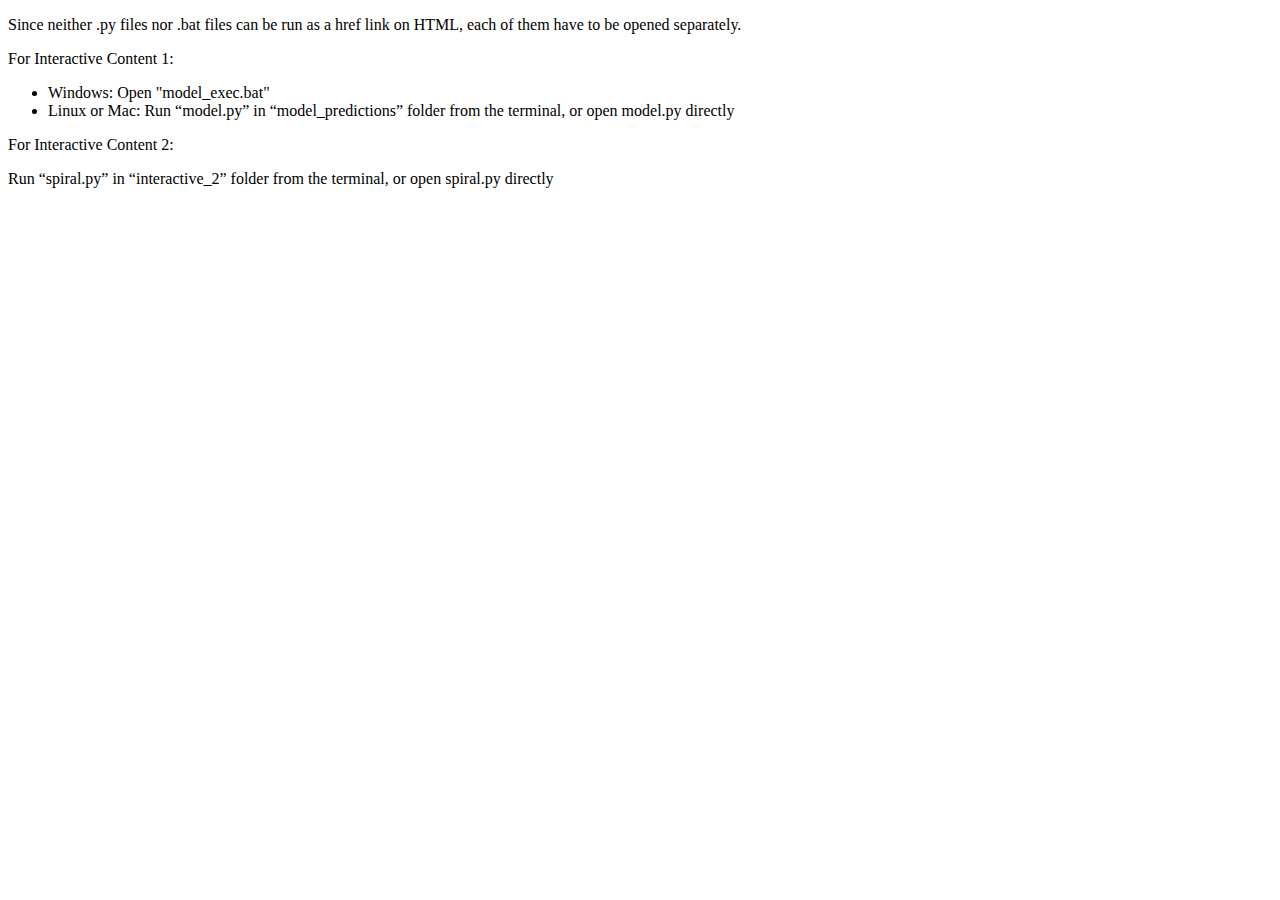
<file: int-content.html>
<!DOCTYPE html>
<html lang="en">
<head>
    <meta charset="UTF-8">
    <meta http-equiv="X-UA-Compatible" content="IE=edge">
    <meta name="viewport" content="width=device-width, initial-scale=1.0">
    <title>Interactive Content</title>
</head>
<body>
    <p>Since neither .py files nor .bat files can be run as a href link on HTML, each of them have to be opened separately.</p>
    <p>For Interactive Content 1:</p>
    <ul>
        <li>Windows: Open "model_exec.bat"</li>
        <li>Linux or Mac: Run “model.py” in “model_predictions” folder from the terminal, or open model.py directly</li>
    </ul>
    <p>For Interactive Content 2:</p>
    <p>Run “spiral.py” in “interactive_2” folder from the terminal, or open spiral.py directly</p>
</body>
</html>
</file>
<file: the-art-arc-ratio/style.css>
@import url('https://fonts.googleapis.com/css2?family=Oswald:wght@300&family=Roboto+Slab:wght@300&display=swap');
@import url('https://fonts.googleapis.com/css2?family=Heebo:wght@500&family=Oswald:wght@300&display=swap');

* {
    scroll-behavior: smooth;
}

body {
    background: url(img/bg.jpg) no-repeat 50% 50%;
    background-size: cover;
    background-attachment: fixed;
}

.btn {
    position: relative;
    width: 80vw;
    height: auto;
    display: block;
    margin-top: 36px;
    margin-inline: auto;
    background: #8A2BE2;
    padding: 12px;
    border-radius: 15px;
    color: #FFF;
    font-family: "Oswald", sans-serif;
    font-size: 24px;
    font-weight: 800;
    line-height: 1.5;
    text-align: center;
    text-decoration: none;
    letter-spacing: 4px;
}

.btn:hover {
    box-shadow: 0 0 10px 10px #ffffff4d,
        0 0 20px 30px #ffffff33,
        0 0 30px 30px #ffffff1a;
    transition-delay: .1s;
    color: #61749e;
    background: #FF0;
}

.btn:active {
    transition-delay: unset;
    transition-duration: 0.25;
    transform: scale(0.95);
}

.container {
    background: transparent;
    width: 98vw;
}

.container h1, h2 {
    color: #F0F0F0;
    font-family: 'Heebo', sans-serif;
    font-weight: 300;
    text-align: center;
    text-decoration: underline solid #F0F0F0;
}

.container h1 {font-size: 56px;}
.container h2 {font-size: 40px;}

.container p {
    color: #f5f5f5;
    font-family: 'Roboto Slab', serif;
    font-size: 20px;
    line-height: 1.25;
    text-align: justify;
    margin-top: 24px;
    margin-bottom: 24px;
    margin-inline: 5%
}

.container .parallax-window {
    height: 800px;
    width: 98vw;
    margin: 0;
    background: transparent;
}

.container .parallax-window1 {
    height: 370px;
    max-width: 3210px;
    background: transparent;
}

.container.parallax-window2, .parallax-window3 {
    height: 540px;
    background: transparent;
}
</file>
<file: the-attraction-ratio/style.css>
* {
    scroll-behavior: smooth;
}

body {
    overflow-x: hidden;
    width: 100%;
    background-color: #0f0f0f;
}

.btn {
    width: 70vw;
    display: block;
    background: #f0f0f0;
    padding: 12px;
    margin: 1rem auto;
    border-radius: 8px;
    text-decoration: none;
    letter-spacing: 4px;
    font-size: 24px;
    color: #0f0f0f;
    font-family: "Oswald", sans-serif;
    text-align: center;
}

.btn:hover {
    box-shadow: 0 0 5px 10px rgba(255, 255, 255, 0.3),
        0 0 10px 15px rgba(255, 255, 255, 0.2),
        0 0 15px 20px rgba(255, 255, 255, 0.1);
    display: block;
    border: #F0F0F0 solid 1px;
	color: #F0F0F0;
	text-shadow: 0 0 1px #F0F0F0;
	background-color: #000;
}

.page1, .page2 {
    width: 100%;
    display: table;
    clear: both;
    padding: 5rem 0;
}

.page1 {background: #0F0F0F;}
.page2 {background: #F0F0F0;}

img {
    position: relative;
    width: 48%;
    height: auto;
}

.page1 img {float: left;}
.page2 img {float: right;}

.text {
    width: 50%;
    padding: 14px;
}

.page1 .text {
    color: #f0f0f0;
    float: right;
}

.page2 .text {
    color: #0f0f0f;
    float: left;
}

h2 {
    color: inherit;
    text-decoration: underline;
    font-family: "Prompt", sans-serif;
    line-height: 1.5;
}

p {
    color: inherit;
    text-align: justify;
    font-family: "Prompt", sans-serif;
    line-height: 1.2;
}
</file>
<file: the-divine-ratio/style.css>
@import url('https://fonts.googleapis.com/css2?family=Oswald:wght@400&family=Vollkorn:wght@400&display=swap');
@import url('https://fonts.googleapis.com/css2?family=Bitter:ital@1&display=swap');

*, *:before, *:after {
	scroll-behavior: smooth;
    box-sizing: inherit;
    margin: 0;
    padding: 0;
    border: 0 none;
    position: relative;
}

html {
    box-sizing: border-box;
	overflow-x: hidden;
	overflow-y: scroll;
}

.btn {
    position: relative;
    width: 90%;
    background: #f0f0f0;
    padding: 10px;
    margin-top: 3px;
    margin-inline: auto;
    display: inline-block;
    border-radius: 8px;
    letter-spacing: 4px;
    color: #0f0f0f;
    font-family: "Oswald", sans-serif;
	font-size: 24px;
    text-decoration: none;
	text-align: center;
}

.btn:hover {
    box-shadow: 0 0 4px 8px rgba(255, 255, 255, 0.3),
        0 0 8px 12px rgba(255, 255, 255, 0.2),
        0 0 12px 16px rgba(255, 255, 255, 0.1);
    display: block;
    margin-inline: auto;
    border: #F0F0F0 solid 1px;
    /* change font color and background-color */
	font-weight: bold;
	color: #F0F0F0;
	text-shadow: 0 0 1px #F0F0F0;
	background-color: #000;
}

figure img {
    min-width: 100%;
    min-height: 100%;
    object-fit: cover;
    object-position: center;
}

section > div {
    display: flex;
    flex-direction: column;
    align-items: center;
    height: 100%;
    padding: 1.5rem;
}

p {
    text-align: justify;
    width: 100%;
    font-family: "Vollkorn", sans-serif;
    color: wheat;
    font-size: 20px;
	line-height: 1.2;
}

a {
    color: transparent;
    -webkit-text-stroke: 2px #212121;
    text-decoration: none;
    letter-spacing: 2px;
}

a:hover, a:focus {
    -webkit-text-stroke: 1px #999;
}

h2 {
    font-family: "Bitter", serif;
    color: aqua;
    margin-top: 16px;
    margin-bottom: 32px;
}

samp {
	font-size: 20px;
	margin-left: 1em;
	opacity: 0.6;
	line-height: 2;
}

.box, .box1, .box2, .box3 {
    background-color: #000;
}


@media screen and (min-width: 800px) {
    body > ratio {
		display: flex;
		flex-wrap: wrap;
	}

	.cd {
		margin: 50px;
		bottom: 0;
		text-align: center;
		background: whitesmoke;
		padding: 5px;
		border-radius: 5px;
		color: white;
	}

	.btn:active {
		transition-delay: unset;
		transition-duration: 0.25;
		transform: scale(0.95);
	}

	figure {
		background: #eee;
		width: calc(50% + 1px);
		height: 100vh;
		margin: 0 auto 10vh 0;
		position: sticky;
		top: 0;
		overflow: hidden;
		box-shadow: 4px -4px 8px rgba(0, 0, 0, 0.4);
	}

	figure:nth-of-type(2n)::after {
		right: 45%;
		left: 5vmin;
	}

	section {
		background: #e5e5e5;
		width: calc(50% + 1px);
		height: 100vh;
		margin: 0 0 10vh auto;
		position: sticky;
		top: 0;
		overflow: hidden;
		padding: 5vmin;
		box-shadow: -4px -4px 8px rgba(0, 0, 0, 0.4);
	}

	figure:nth-of-type(1), section:nth-of-type(1) {
		margin: 0 0 10vh 0;
		width: 50%;
	}

	figure:nth-of-type(2n) {
		margin: 0 0 10vh auto;
		box-shadow: -4px -4px 8px rgba(0, 0, 0, 0.4);
	}
	
	section:nth-of-type(2n) {
		margin: 0 auto 10vh 0;
		box-shadow: 4px -4px 8px rgba(0, 0, 0, 0.4);
	}

	figure:last-of-type, section:last-of-type {
		margin-bottom: 0;
	}
	
	section::before {
		background: inherit;
		z-index: 1;
		content: "";
		position: absolute;
		top: 50%;
		left: 0;
		width: 7vmin;
		height: 7vmin;
		transform: translate(calc(-50% + 1px), -50%) rotate(-45deg);
		clip-path: polygon(-15% -15%, 110% 0%, 0% 110%);
		box-shadow: -4px -2px 8px rgba(0, 0, 0, 0.4);
		border-radius: 1.5vmin 0 0 0;
	}
	
	section:nth-of-type(2n)::before {
		left: auto;
		right: 0;
		transform: translate(calc(50% - 1px), -50%) rotate(-45deg) scale(-1);
    }
}
</file>
